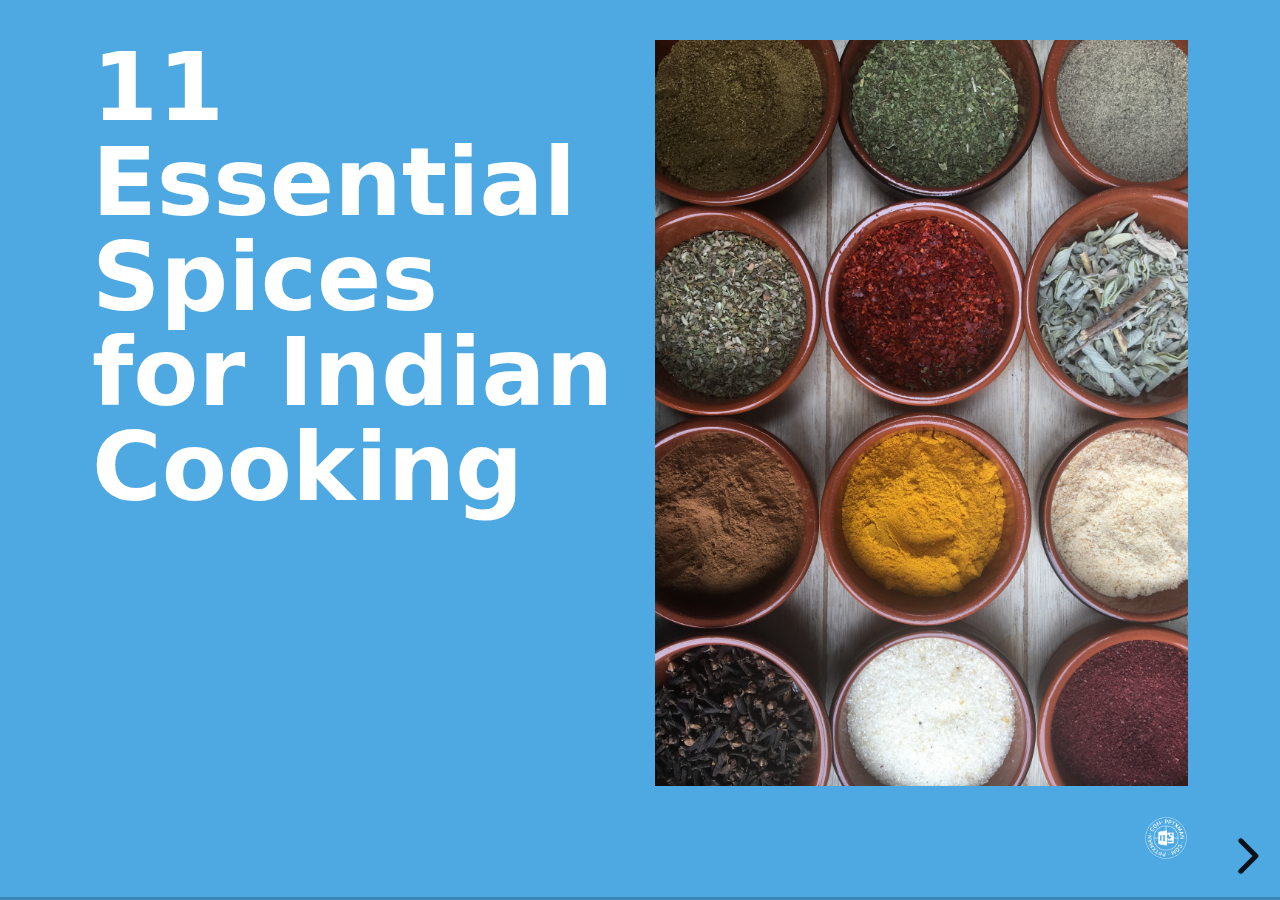
<file: iAPresenter/presentation.htm>
<!DOCTYPE html>
<html>
  <head>
    <base href="@@base@@" />
    <meta charset="utf-8" />
    <link rel="stylesheet" href="engine/main.css" />
    <link rel="stylesheet" href="theme/tokyo.css" />
    <link rel="stylesheet" href="engine/katex/katex.min.css" />
    <link
      href="https://fonts.googleapis.com/icon?family=Material+Icons"
      rel="stylesheet"
    />
    <style>
    :root{
--logo: /assets/pptxman.com.png;
--darkaccent1color: ;
--lightaccent1color: ;
--accent2: #43aa8b;
--accent3: #f9c74f;
--accent4: #90be6d;
--accent5: #f8961e;
--accent6: #577590;
--lighttitletextcolor: #ffffff;
--darktitletextcolor: #000000;
--lightbodytextcolor: #ffffff;
--darkbodytextcolor: #000000;
--lightbackgroundcolor: transparent;
--darkbackgroundcolor: transparent;
--bodyfont: system-ui;
--titlefont: system-ui;
} 

    </style>
    <link
      rel="stylesheet"
      type="text/css"
      href="engine/print.css"
      media="print"
    />
  </head>

  <body class="responsive">
    <div class="reveal">
      <div class="slides"><section class="variable-size-headings has-footer dark v-split-container present has-light-background fitted" data-background-color="#4ea9e2" data-updated="true" style="display: grid;">

      <div class="header"><div class="leading"></div><div class="middle"></div><div class="trailing"></div></div>
      <div class="layout-v-split media-grid" style="width: 100%; font-size: 1rem;">
        <div style=""><h1 id="11essentialspicesfor&nbsp;indiancooking">11 Essential Spices for&nbsp;Indian Cooking</h1></div>
        <img src="images/merve-sehirli-nasir-dSbUXPQ8Sm8-unsplash.jpg" class=" position-center-center" style="">
      </div>
      <div class="footnotes"></div>
      <div class="footer"><div class="leading"></div><div class="middle"></div><div class="trailing"><img class="logo" src="images/pptxman.com.png"></div></div>
</section><section class="variable-size-headings has-footer dark default-container present has-dark-background fitted" data-background-color="#3271b6" data-updated="true" style="display: grid;">

      <div class="header"><div class="leading"></div><div class="middle"></div><div class="trailing"></div></div>
      <div class="layout-default media-grid" style="width: 100%; font-size: 1rem;">
        <div style=""><div class="single-image-wrapper"><img src="images/karyna-panchenko-bF404j83DH0-unsplash.jpg" class=" position-center-center"></div><p></p>

<h4 id="1.cardamon">1. Cardamon</h4></div>
      </div>
      <div class="footnotes"></div>
      <div class="footer"><div class="leading"></div><div class="middle"></div><div class="trailing"><img class="logo" src="images/pptxman.com.png"></div></div>
      
</section><section class="variable-size-headings has-footer dark default-container present has-light-background fitted" data-background-color="#9977b3" data-updated="true" style="display: grid;">

      <div class="header"><div class="leading"></div><div class="middle"></div><div class="trailing"></div></div>
      <div class="layout-default media-grid" style="width: 100%; font-size: 1rem;">
        <div style=""><div class="single-image-wrapper"><img src="images/k15-photos-hXdZR0_GhQ4-unsplash.jpg" class=" position-center-center"></div><p></p>

<h4 id="2.clove">2. Clove</h4></div>
      </div>
      <div class="footnotes"></div>
      <div class="footer"><div class="leading"></div><div class="middle"></div><div class="trailing"><img class="logo" src="images/pptxman.com.png"></div></div>
      
</section><section class="variable-size-headings has-footer dark default-container present has-dark-background fitted" data-background-color="#d22e6b" data-updated="true" style="display: grid;">

      <div class="header"><div class="leading"></div><div class="middle"></div><div class="trailing"></div></div>
      <div class="layout-default media-grid" style="width: 100%; font-size: 1rem;">
        <div style=""><div class="single-image-wrapper"><img src="images/dried-cassia-2477483_1920.jpg" class=" position-center-center"></div><p></p>

<h4 id="3.cassiabark">3. Cassia bark</h4></div>
      </div>
      <div class="footnotes"></div>
      <div class="footer"><div class="leading"></div><div class="middle"></div><div class="trailing"><img class="logo" src="images/pptxman.com.png"></div></div>
      
</section><section class="variable-size-headings has-footer dark default-container present has-dark-background fitted" data-background-color="#cb3026" data-updated="true" style="display: grid;">

      <div class="header"><div class="leading"></div><div class="middle"></div><div class="trailing"></div></div>
      <div class="layout-default media-grid" style="width: 100%; font-size: 1rem;">
        <div style=""><div class="single-image-wrapper"><img src="images/christina-rumpf-4rsFGCgo45g-unsplash.jpg" class=" position-center-center"></div><p></p>

<h4 id="4.blackpepper">4. Black pepper</h4></div>
      </div>
      <div class="footnotes"></div>
      <div class="footer"><div class="leading"></div><div class="middle"></div><div class="trailing"><img class="logo" src="images/pptxman.com.png"></div></div>
      
</section><section class="variable-size-headings has-footer dark cover-container present has-dark-background fitted" data-background-color="#b25b30" data-updated="true" style="display: grid;">

      <div class="header"><div class="leading"></div><div class="middle"></div><div class="trailing"></div></div>
      <div class="layout-cover" style="width: 100%; font-size: 1rem;">
        <div style=""><h1 id="etc.">etc.</h1></div>
      </div>
      <div class="footnotes"></div>
      <div class="footer"><div class="leading"></div><div class="middle"></div><div class="trailing"><img class="logo" src="images/pptxman.com.png"></div></div>
      
</section><section class="variable-size-headings has-footer dark cover-container present has-light-background fitted" data-background-color="#e07b63" data-updated="true" style="display: grid;">

      <div class="header"><div class="leading"></div><div class="middle"></div><div class="trailing"></div></div>
      <div class="layout-cover" style="width: 100%; font-size: 1rem;">
        <div style=""><h1 id="source:">Source:</h1>

<p><a href="https://www.thekitchn.com/11-essential-spices-for-indian-cooking-223152">11 Essential Spices for Indian Cooking</a></p>

<p>By Michelle Peters-Jones</p></div>
      </div>
      <div class="footnotes"></div>
      <div class="footer"><div class="leading"></div><div class="middle"></div><div class="trailing"><img class="logo" src="images/pptxman.com.png"></div></div>
      
</section></div>
    </div>
    <script src="engine/index.js"></script>
    <script src="engine/d3v4.min.js" charset="utf-8"></script>
    <script src="engine/charts.min.js" charset="utf-8"></script>
    <script src="engine/billboard.min.js"></script>
    <script>
      Reveal.configure({
        progress: true,
        keyboard: true,
        dependencies: [
          {
            src: "engine/highlight.js",
            sync: true,
            callback: function () {
              hljs.initHighlightingOnLoad();
            },
          },
        ],
      });
    </script>
  </body>
</html>
</file>
<file: iAPresenter/engine/main.css>
/**
 * reveal.js
 * http://revealjs.com
 * MIT licensed
 *
 * Copyright (C) Hakim El Hattab, https://hakim.se
 */
/**
 * Layout helpers.
 */
.reveal .stretch,
.reveal .r-stretch {
  max-width: none;
  max-height: none;
}
.reveal pre.stretch code,
.reveal pre.r-stretch code {
  height: 100%;
  max-height: 100%;
  box-sizing: border-box;
}
.reveal .r-fit-text {
  display: inline-block;
  white-space: nowrap;
}
.reveal .r-stack {
  display: grid;
}
.reveal .r-stack > * {
  grid-area: 1/1;
  margin: auto;
}
.reveal .r-vstack,
.reveal .r-hstack {
  display: flex;
}
.reveal .r-vstack img, .reveal .r-vstack video,
.reveal .r-hstack img,
.reveal .r-hstack video {
  min-width: 0;
  min-height: 0;
  -o-object-fit: contain;
     object-fit: contain;
}
.reveal .r-vstack {
  flex-direction: column;
  align-items: center;
  justify-content: center;
}
.reveal .r-hstack {
  flex-direction: row;
  align-items: center;
  justify-content: center;
}
.reveal .items-stretch {
  align-items: stretch;
}
.reveal .items-start {
  align-items: flex-start;
}
.reveal .items-center {
  align-items: center;
}
.reveal .items-end {
  align-items: flex-end;
}
.reveal .justify-between {
  justify-content: space-between;
}
.reveal .justify-around {
  justify-content: space-around;
}
.reveal .justify-start {
  justify-content: flex-start;
}
.reveal .justify-center {
  justify-content: center;
}
.reveal .justify-end {
  justify-content: flex-end;
}
/*********************************************
 * GLOBAL STYLES
 *********************************************/
html.reveal-full-page {
  width: 100%;
  height: 100%;
  height: 100vh;
  height: calc( var(--vh, 1vh) * 100 );
  overflow: hidden;
}
.reveal-viewport {
  height: 100%;
  overflow: hidden;
  position: relative;
  line-height: 1;
  margin: 0;
  background-color: #fff;

}
/*********************************************
 * VIEW FRAGMENTS
 *********************************************/
.reveal .slides section .fragment {
  opacity: 0;
  visibility: hidden;
  transition: all 0.2s ease;
  will-change: opacity;
}
.reveal .slides section .fragment.visible {
  opacity: 1;
  visibility: inherit;
}
.reveal .slides section .fragment.disabled {
  transition: none;
}
.reveal .slides section .fragment.grow {
  opacity: 1;
  visibility: inherit;
}
.reveal .slides section .fragment.grow.visible {
  transform: scale(1.3);
}
.reveal .slides section .fragment.shrink {
  opacity: 1;
  visibility: inherit;
}
.reveal .slides section .fragment.shrink.visible {
  transform: scale(0.7);
}
.reveal .slides section .fragment.zoom-in {
  transform: scale(0.1);
}
.reveal .slides section .fragment.zoom-in.visible {
  transform: none;
}
.reveal .slides section .fragment.fade-out {
  opacity: 1;
  visibility: inherit;
}
.reveal .slides section .fragment.fade-out.visible {
  opacity: 0;
  visibility: hidden;
}
.reveal .slides section .fragment.semi-fade-out {
  opacity: 1;
  visibility: inherit;
}
.reveal .slides section .fragment.semi-fade-out.visible {
  opacity: 0.5;
  visibility: inherit;
}
.reveal .slides section .fragment.strike {
  opacity: 1;
  visibility: inherit;
}
.reveal .slides section .fragment.strike.visible {
  text-decoration: line-through;
}
.reveal .slides section .fragment.fade-up {
  transform: translate(0, 40px);
}
.reveal .slides section .fragment.fade-up.visible {
  transform: translate(0, 0);
}
.reveal .slides section .fragment.fade-down {
  transform: translate(0, -40px);
}
.reveal .slides section .fragment.fade-down.visible {
  transform: translate(0, 0);
}
.reveal .slides section .fragment.fade-right {
  transform: translate(-40px, 0);
}
.reveal .slides section .fragment.fade-right.visible {
  transform: translate(0, 0);
}
.reveal .slides section .fragment.fade-left {
  transform: translate(40px, 0);
}
.reveal .slides section .fragment.fade-left.visible {
  transform: translate(0, 0);
}
.reveal .slides section .fragment.fade-in-then-out,
.reveal .slides section .fragment.current-visible {
  opacity: 0;
  visibility: hidden;
}
.reveal .slides section .fragment.fade-in-then-out.current-fragment,
.reveal .slides section .fragment.current-visible.current-fragment {
  opacity: 1;
  visibility: inherit;
}
.reveal .slides section .fragment.fade-in-then-semi-out {
  opacity: 0;
  visibility: hidden;
}
.reveal .slides section .fragment.fade-in-then-semi-out.visible {
  opacity: 0.5;
  visibility: inherit;
}
.reveal .slides section .fragment.fade-in-then-semi-out.current-fragment {
  opacity: 1;
  visibility: inherit;
}
.reveal .slides section .fragment.highlight-red,
.reveal .slides section .fragment.highlight-current-red,
.reveal .slides section .fragment.highlight-green,
.reveal .slides section .fragment.highlight-current-green,
.reveal .slides section .fragment.highlight-blue,
.reveal .slides section .fragment.highlight-current-blue {
  opacity: 1;
  visibility: inherit;
}
.reveal .slides section .fragment.highlight-red.visible {
  color: #ff2c2d;
}
.reveal .slides section .fragment.highlight-green.visible {
  color: #17ff2e;
}
.reveal .slides section .fragment.highlight-blue.visible {
  color: #1b91ff;
}
.reveal .slides section .fragment.highlight-current-red.current-fragment {
  color: #ff2c2d;
}
.reveal .slides section .fragment.highlight-current-green.current-fragment {
  color: #17ff2e;
}
.reveal .slides section .fragment.highlight-current-blue.current-fragment {
  color: #1b91ff;
}
/*********************************************
 * DEFAULT ELEMENT STYLES
 *********************************************/
/* Fixes issue in Chrome where italic fonts did not appear when printing to PDF */
.reveal:after {
  content: "";
  font-style: italic;
}
.reveal iframe {
  z-index: 1;
}
/** Prevents layering issues in certain browser/transition combinations */
.reveal a {
  position: relative;
}
/*********************************************
 * CONTROLS
 *********************************************/
@-webkit-keyframes bounce-right {
  0%, 10%, 25%, 40%, 50% {
    transform: translateX(0);
  }
  20% {
    transform: translateX(10px);
  }
  30% {
    transform: translateX(-5px);
  }
}
@keyframes bounce-right {
  0%, 10%, 25%, 40%, 50% {
    transform: translateX(0);
  }
  20% {
    transform: translateX(10px);
  }
  30% {
    transform: translateX(-5px);
  }
}
@-webkit-keyframes bounce-left {
  0%, 10%, 25%, 40%, 50% {
    transform: translateX(0);
  }
  20% {
    transform: translateX(-10px);
  }
  30% {
    transform: translateX(5px);
  }
}
@keyframes bounce-left {
  0%, 10%, 25%, 40%, 50% {
    transform: translateX(0);
  }
  20% {
    transform: translateX(-10px);
  }
  30% {
    transform: translateX(5px);
  }
}
@-webkit-keyframes bounce-down {
  0%, 10%, 25%, 40%, 50% {
    transform: translateY(0);
  }
  20% {
    transform: translateY(10px);
  }
  30% {
    transform: translateY(-5px);
  }
}
@keyframes bounce-down {
  0%, 10%, 25%, 40%, 50% {
    transform: translateY(0);
  }
  20% {
    transform: translateY(10px);
  }
  30% {
    transform: translateY(-5px);
  }
}
.reveal .controls {
  display: none;
  position: absolute;
  top: auto;
  bottom: 12px;
  right: 12px;
  left: auto;
  z-index: 11;
  color: #000;
  pointer-events: none;
  font-size: 10px;
}
.reveal .controls button {
  position: absolute;
  padding: 0;
  background-color: transparent;
  border: 0;
  outline: 0;
  cursor: pointer;
  color: currentColor;
  transform: scale(0.9999);
  transition: color 0.2s ease, opacity 0.2s ease, transform 0.2s ease;
  z-index: 2;
  pointer-events: auto;
  font-size: inherit;
  visibility: hidden;
  opacity: 0;
  -webkit-appearance: none;
  -webkit-tap-highlight-color: rgba(0, 0, 0, 0);
}
.reveal .controls .controls-arrow:before,
.reveal .controls .controls-arrow:after {
  content: "";
  position: absolute;
  top: 0;
  left: 0;
  width: 2.6em;
  height: 0.5em;
  border-radius: 0.25em;
  background-color: currentColor;
  transition: all 0.15s ease, background-color 0.8s ease;
  transform-origin: 0.2em 50%;
  will-change: transform;
}
.reveal .controls .controls-arrow {
  position: relative;
  width: 3.6em;
  height: 3.6em;
}
.reveal .controls .controls-arrow:before {
  transform: translateX(0.5em) translateY(1.55em) rotate(45deg);
}
.reveal .controls .controls-arrow:after {
  transform: translateX(0.5em) translateY(1.55em) rotate(-45deg);
}
.reveal .controls .controls-arrow:hover:before {
  transform: translateX(0.5em) translateY(1.55em) rotate(40deg);
}
.reveal .controls .controls-arrow:hover:after {
  transform: translateX(0.5em) translateY(1.55em) rotate(-40deg);
}
.reveal .controls .controls-arrow:active:before {
  transform: translateX(0.5em) translateY(1.55em) rotate(36deg);
}
.reveal .controls .controls-arrow:active:after {
  transform: translateX(0.5em) translateY(1.55em) rotate(-36deg);
}
.reveal .controls .navigate-left {
  right: 6.4em;
  bottom: 3.2em;
  transform: translateX(-10px);
}
.reveal .controls .navigate-left.highlight {
  -webkit-animation: bounce-left 2s 50 both ease-out;
          animation: bounce-left 2s 50 both ease-out;
}
.reveal .controls .navigate-right {
  right: 0;
  bottom: 3.2em;
  transform: translateX(10px);
}
.reveal .controls .navigate-right .controls-arrow {
  transform: rotate(180deg);
}
.reveal .controls .navigate-right.highlight {
  -webkit-animation: bounce-right 2s 50 both ease-out;
          animation: bounce-right 2s 50 both ease-out;
}
.reveal .controls .navigate-up {
  right: 3.2em;
  bottom: 6.4em;
  transform: translateY(-10px);
}
.reveal .controls .navigate-up .controls-arrow {
  transform: rotate(90deg);
}
.reveal .controls .navigate-down {
  right: 3.2em;
  bottom: -1.4em;
  padding-bottom: 1.4em;
  transform: translateY(10px);
}
.reveal .controls .navigate-down .controls-arrow {
  transform: rotate(-90deg);
}
.reveal .controls .navigate-down.highlight {
  -webkit-animation: bounce-down 2s 50 both ease-out;
          animation: bounce-down 2s 50 both ease-out;
}
.reveal .controls[data-controls-back-arrows=faded] .navigate-up.enabled {
  opacity: 0.3;
}
.reveal .controls[data-controls-back-arrows=faded] .navigate-up.enabled:hover {
  opacity: 1;
}
.reveal .controls[data-controls-back-arrows=hidden] .navigate-up.enabled {
  opacity: 0;
  visibility: hidden;
}
.reveal .controls .enabled {
  visibility: visible;
  opacity: 0.9;
  cursor: pointer;
  transform: none;
}
.reveal .controls .enabled.fragmented {
  opacity: 0.5;
}
.reveal .controls .enabled:hover,
.reveal .controls .enabled.fragmented:hover {
  opacity: 1;
}
.reveal:not(.rtl) .controls[data-controls-back-arrows=faded] .navigate-left.enabled {
  opacity: 0.3;
}
.reveal:not(.rtl) .controls[data-controls-back-arrows=faded] .navigate-left.enabled:hover {
  opacity: 1;
}
.reveal:not(.rtl) .controls[data-controls-back-arrows=hidden] .navigate-left.enabled {
  opacity: 0;
  visibility: hidden;
}
.reveal.rtl .controls[data-controls-back-arrows=faded] .navigate-right.enabled {
  opacity: 0.3;
}
.reveal.rtl .controls[data-controls-back-arrows=faded] .navigate-right.enabled:hover {
  opacity: 1;
}
.reveal.rtl .controls[data-controls-back-arrows=hidden] .navigate-right.enabled {
  opacity: 0;
  visibility: hidden;
}
.reveal[data-navigation-mode=linear].has-horizontal-slides .navigate-up,
.reveal[data-navigation-mode=linear].has-horizontal-slides .navigate-down {
  display: none;
}
.reveal[data-navigation-mode=linear].has-horizontal-slides .navigate-left,
.reveal:not(.has-vertical-slides) .controls .navigate-left {
  bottom: 1.4em;
  right: 5.5em;
}
.reveal[data-navigation-mode=linear].has-horizontal-slides .navigate-right,
.reveal:not(.has-vertical-slides) .controls .navigate-right {
  bottom: 1.4em;
  right: 0.5em;
}
.reveal:not(.has-horizontal-slides) .controls .navigate-up {
  right: 1.4em;
  bottom: 5em;
}
.reveal:not(.has-horizontal-slides) .controls .navigate-down {
  right: 1.4em;
  bottom: 0.5em;
}
.reveal.has-dark-background .controls {
  color: #fff;
}
.reveal.has-light-background .controls {
  color: #000;
}
.reveal.no-hover .controls .controls-arrow:hover:before,
.reveal.no-hover .controls .controls-arrow:active:before {
  transform: translateX(0.5em) translateY(1.55em) rotate(45deg);
}
.reveal.no-hover .controls .controls-arrow:hover:after,
.reveal.no-hover .controls .controls-arrow:active:after {
  transform: translateX(0.5em) translateY(1.55em) rotate(-45deg);
}
@media screen and (min-width: 500px) {
  .reveal .controls[data-controls-layout=edges] {
    top: 0;
    right: 0;
    bottom: 0;
    left: 0;
  }
  .reveal .controls[data-controls-layout=edges] .navigate-left,
.reveal .controls[data-controls-layout=edges] .navigate-right,
.reveal .controls[data-controls-layout=edges] .navigate-up,
.reveal .controls[data-controls-layout=edges] .navigate-down {
    bottom: auto;
    right: auto;
  }
  .reveal .controls[data-controls-layout=edges] .navigate-left {
    top: 50%;
    left: 0.8em;
    margin-top: -1.8em;
  }
  .reveal .controls[data-controls-layout=edges] .navigate-right {
    top: 50%;
    right: 0.8em;
    margin-top: -1.8em;
  }
  .reveal .controls[data-controls-layout=edges] .navigate-up {
    top: 0.8em;
    left: 50%;
    margin-left: -1.8em;
  }
  .reveal .controls[data-controls-layout=edges] .navigate-down {
    bottom: -0.3em;
    left: 50%;
    margin-left: -1.8em;
  }
}
/*********************************************
 * PROGRESS BAR
 *********************************************/
.reveal .progress {
  position: absolute;
  display: none;
  height: 3px;
  width: 100%;
  bottom: 0;
  left: 0;
  z-index: 10;
  background-color: rgba(0, 0, 0, 0.2);
  color: #fff;
}
.reveal .progress:after {
  content: "";
  display: block;
  position: absolute;
  height: 10px;
  width: 100%;
  top: -10px;
}
.reveal .progress span {
  display: block;
  height: 100%;
  width: 100%;
  background-color: currentColor;
  transition: transform 800ms cubic-bezier(0.26, 0.86, 0.44, 0.985);
  transform-origin: 0 0;
  transform: scaleX(0);
}
/*********************************************
 * SLIDE NUMBER
 *********************************************/
.reveal .slide-number {
  position: absolute;
  display: block;
  right: 8px;
  bottom: 8px;
  z-index: 31;
  font-family: Helvetica, sans-serif;
  font-size: 12px;
  line-height: 1;
  color: #fff;
  background-color: rgba(0, 0, 0, 0.4);
  padding: 5px;
}
.reveal .slide-number a {
  color: currentColor;
}
.reveal .slide-number-delimiter {
  margin: 0 3px;
}
/*********************************************
 * SLIDES
 *********************************************/
.reveal {
  position: relative;
  width: 100%;
  height: 100%;
  overflow: hidden;
  touch-action: pinch-zoom;
}
.reveal.embedded {
  touch-action: pan-y;
}
.reveal .slides {
  position: absolute;
  width: 100%;
  height: 100%;
  top: 0;
  right: 0;
  bottom: 0;
  left: 0;
  margin: auto;
  pointer-events: none;
  overflow: visible;
  z-index: 1;
  text-align: center;
  perspective: 600px;
  perspective-origin: 50% 40%;
}
.reveal .slides > section {
  perspective: 600px;
}
.reveal .slides > section,
.reveal .slides > section > section {
  display: none;
  position: absolute;
  width: 100%;
  pointer-events: auto;
  z-index: 10;
  transform-style: flat;
  transition: transform-origin 800ms cubic-bezier(0.26, 0.86, 0.44, 0.985), transform 800ms cubic-bezier(0.26, 0.86, 0.44, 0.985), visibility 800ms cubic-bezier(0.26, 0.86, 0.44, 0.985), opacity 800ms cubic-bezier(0.26, 0.86, 0.44, 0.985);
}
/* Global transition speed settings */
.reveal[data-transition-speed=fast] .slides section {
  transition-duration: 400ms;
}
.reveal[data-transition-speed=slow] .slides section {
  transition-duration: 1200ms;
}
/* Slide-specific transition speed overrides */
.reveal .slides section[data-transition-speed=fast] {
  transition-duration: 400ms;
}
.reveal .slides section[data-transition-speed=slow] {
  transition-duration: 1200ms;
}
.reveal .slides > section.stack {
  padding-top: 0;
  padding-bottom: 0;
  pointer-events: none;
  height: 100%;
}
.reveal .slides > section.present,
.reveal .slides > section > section.present {
  display: block;
  z-index: 11;
  opacity: 1;
}
.reveal .slides > section:empty,
.reveal .slides > section > section:empty,
.reveal .slides > section[data-background-interactive],
.reveal .slides > section > section[data-background-interactive] {
  pointer-events: none;
}
.reveal.center,
.reveal.center .slides,
.reveal.center .slides section {
  min-height: 0 !important;
}
/* Don't allow interaction with invisible slides */
.reveal .slides > section:not(.present),
.reveal .slides > section > section:not(.present) {
  pointer-events: none;
}
.reveal.overview .slides > section,
.reveal.overview .slides > section > section {
  pointer-events: auto;
}
.reveal .slides > section.past,
.reveal .slides > section.future,
.reveal .slides > section > section.past,
.reveal .slides > section > section.future {
  opacity: 0;
}
/*********************************************
 * Mixins for readability of transitions
 *********************************************/
/*********************************************
 * SLIDE TRANSITION
 * Aliased 'linear' for backwards compatibility
 *********************************************/
.reveal.slide section {
  -webkit-backface-visibility: hidden;
          backface-visibility: hidden;
}
.reveal .slides > section[data-transition=slide].past,
.reveal .slides > section[data-transition~=slide-out].past,
.reveal.slide .slides > section:not([data-transition]).past {
  transform: translate(-150%, 0);
}
.reveal .slides > section[data-transition=slide].future,
.reveal .slides > section[data-transition~=slide-in].future,
.reveal.slide .slides > section:not([data-transition]).future {
  transform: translate(150%, 0);
}
.reveal .slides > section > section[data-transition=slide].past,
.reveal .slides > section > section[data-transition~=slide-out].past,
.reveal.slide .slides > section > section:not([data-transition]).past {
  transform: translate(0, -150%);
}
.reveal .slides > section > section[data-transition=slide].future,
.reveal .slides > section > section[data-transition~=slide-in].future,
.reveal.slide .slides > section > section:not([data-transition]).future {
  transform: translate(0, 150%);
}
.reveal.linear section {
  -webkit-backface-visibility: hidden;
          backface-visibility: hidden;
}
.reveal .slides > section[data-transition=linear].past,
.reveal .slides > section[data-transition~=linear-out].past,
.reveal.linear .slides > section:not([data-transition]).past {
  transform: translate(-150%, 0);
}
.reveal .slides > section[data-transition=linear].future,
.reveal .slides > section[data-transition~=linear-in].future,
.reveal.linear .slides > section:not([data-transition]).future {
  transform: translate(150%, 0);
}
.reveal .slides > section > section[data-transition=linear].past,
.reveal .slides > section > section[data-transition~=linear-out].past,
.reveal.linear .slides > section > section:not([data-transition]).past {
  transform: translate(0, -150%);
}
.reveal .slides > section > section[data-transition=linear].future,
.reveal .slides > section > section[data-transition~=linear-in].future,
.reveal.linear .slides > section > section:not([data-transition]).future {
  transform: translate(0, 150%);
}
/*********************************************
 * CONVEX TRANSITION
 * Aliased 'default' for backwards compatibility
 *********************************************/
.reveal .slides section[data-transition=default].stack,
.reveal.default .slides section.stack {
  transform-style: preserve-3d;
}
.reveal .slides > section[data-transition=default].past,
.reveal .slides > section[data-transition~=default-out].past,
.reveal.default .slides > section:not([data-transition]).past {
  transform: translate3d(-100%, 0, 0) rotateY(-90deg) translate3d(-100%, 0, 0);
}
.reveal .slides > section[data-transition=default].future,
.reveal .slides > section[data-transition~=default-in].future,
.reveal.default .slides > section:not([data-transition]).future {
  transform: translate3d(100%, 0, 0) rotateY(90deg) translate3d(100%, 0, 0);
}
.reveal .slides > section > section[data-transition=default].past,
.reveal .slides > section > section[data-transition~=default-out].past,
.reveal.default .slides > section > section:not([data-transition]).past {
  transform: translate3d(0, -300px, 0) rotateX(70deg) translate3d(0, -300px, 0);
}
.reveal .slides > section > section[data-transition=default].future,
.reveal .slides > section > section[data-transition~=default-in].future,
.reveal.default .slides > section > section:not([data-transition]).future {
  transform: translate3d(0, 300px, 0) rotateX(-70deg) translate3d(0, 300px, 0);
}
.reveal .slides section[data-transition=convex].stack,
.reveal.convex .slides section.stack {
  transform-style: preserve-3d;
}
.reveal .slides > section[data-transition=convex].past,
.reveal .slides > section[data-transition~=convex-out].past,
.reveal.convex .slides > section:not([data-transition]).past {
  transform: translate3d(-100%, 0, 0) rotateY(-90deg) translate3d(-100%, 0, 0);
}
.reveal .slides > section[data-transition=convex].future,
.reveal .slides > section[data-transition~=convex-in].future,
.reveal.convex .slides > section:not([data-transition]).future {
  transform: translate3d(100%, 0, 0) rotateY(90deg) translate3d(100%, 0, 0);
}
.reveal .slides > section > section[data-transition=convex].past,
.reveal .slides > section > section[data-transition~=convex-out].past,
.reveal.convex .slides > section > section:not([data-transition]).past {
  transform: translate3d(0, -300px, 0) rotateX(70deg) translate3d(0, -300px, 0);
}
.reveal .slides > section > section[data-transition=convex].future,
.reveal .slides > section > section[data-transition~=convex-in].future,
.reveal.convex .slides > section > section:not([data-transition]).future {
  transform: translate3d(0, 300px, 0) rotateX(-70deg) translate3d(0, 300px, 0);
}
/*********************************************
 * CONCAVE TRANSITION
 *********************************************/
.reveal .slides section[data-transition=concave].stack,
.reveal.concave .slides section.stack {
  transform-style: preserve-3d;
}
.reveal .slides > section[data-transition=concave].past,
.reveal .slides > section[data-transition~=concave-out].past,
.reveal.concave .slides > section:not([data-transition]).past {
  transform: translate3d(-100%, 0, 0) rotateY(90deg) translate3d(-100%, 0, 0);
}
.reveal .slides > section[data-transition=concave].future,
.reveal .slides > section[data-transition~=concave-in].future,
.reveal.concave .slides > section:not([data-transition]).future {
  transform: translate3d(100%, 0, 0) rotateY(-90deg) translate3d(100%, 0, 0);
}
.reveal .slides > section > section[data-transition=concave].past,
.reveal .slides > section > section[data-transition~=concave-out].past,
.reveal.concave .slides > section > section:not([data-transition]).past {
  transform: translate3d(0, -80%, 0) rotateX(-70deg) translate3d(0, -80%, 0);
}
.reveal .slides > section > section[data-transition=concave].future,
.reveal .slides > section > section[data-transition~=concave-in].future,
.reveal.concave .slides > section > section:not([data-transition]).future {
  transform: translate3d(0, 80%, 0) rotateX(70deg) translate3d(0, 80%, 0);
}
/*********************************************
 * ZOOM TRANSITION
 *********************************************/
.reveal .slides section[data-transition=zoom],
.reveal.zoom .slides section:not([data-transition]) {
  transition-timing-function: ease;
}
.reveal .slides > section[data-transition=zoom].past,
.reveal .slides > section[data-transition~=zoom-out].past,
.reveal.zoom .slides > section:not([data-transition]).past {
  visibility: hidden;
  transform: scale(16);
}
.reveal .slides > section[data-transition=zoom].future,
.reveal .slides > section[data-transition~=zoom-in].future,
.reveal.zoom .slides > section:not([data-transition]).future {
  visibility: hidden;
  transform: scale(0.2);
}
.reveal .slides > section > section[data-transition=zoom].past,
.reveal .slides > section > section[data-transition~=zoom-out].past,
.reveal.zoom .slides > section > section:not([data-transition]).past {
  transform: scale(16);
}
.reveal .slides > section > section[data-transition=zoom].future,
.reveal .slides > section > section[data-transition~=zoom-in].future,
.reveal.zoom .slides > section > section:not([data-transition]).future {
  transform: scale(0.2);
}
/*********************************************
 * CUBE TRANSITION
 *
 * WARNING:
 * this is deprecated and will be removed in a
 * future version.
 *********************************************/
.reveal.cube .slides {
  perspective: 1300px;
}
.reveal.cube .slides section {
  padding: 30px;
  min-height: 700px;
  -webkit-backface-visibility: hidden;
          backface-visibility: hidden;
  box-sizing: border-box;
  transform-style: preserve-3d;
}
.reveal.center.cube .slides section {
  min-height: 0;
}
.reveal.cube .slides section:not(.stack):before {
  content: "";
  position: absolute;
  display: block;
  width: 100%;
  height: 100%;
  left: 0;
  top: 0;
  background: rgba(0, 0, 0, 0.1);
  border-radius: 4px;
  transform: translateZ(-20px);
}
.reveal.cube .slides section:not(.stack):after {
  content: "";
  position: absolute;
  display: block;
  width: 90%;
  height: 30px;
  left: 5%;
  bottom: 0;
  background: none;
  z-index: 1;
  border-radius: 4px;
  box-shadow: 0px 95px 25px rgba(0, 0, 0, 0.2);
  transform: translateZ(-90px) rotateX(65deg);
}
.reveal.cube .slides > section.stack {
  padding: 0;
  background: none;
}
.reveal.cube .slides > section.past {
  transform-origin: 100% 0%;
  transform: translate3d(-100%, 0, 0) rotateY(-90deg);
}
.reveal.cube .slides > section.future {
  transform-origin: 0% 0%;
  transform: translate3d(100%, 0, 0) rotateY(90deg);
}
.reveal.cube .slides > section > section.past {
  transform-origin: 0% 100%;
  transform: translate3d(0, -100%, 0) rotateX(90deg);
}
.reveal.cube .slides > section > section.future {
  transform-origin: 0% 0%;
  transform: translate3d(0, 100%, 0) rotateX(-90deg);
}
/*********************************************
 * PAGE TRANSITION
 *
 * WARNING:
 * this is deprecated and will be removed in a
 * future version.
 *********************************************/
.reveal.page .slides {
  perspective-origin: 0% 50%;
  perspective: 3000px;
}
.reveal.page .slides section {
  padding: 30px;
  min-height: 700px;
  box-sizing: border-box;
  transform-style: preserve-3d;
}
.reveal.page .slides section.past {
  z-index: 12;
}
.reveal.page .slides section:not(.stack):before {
  content: "";
  position: absolute;
  display: block;
  width: 100%;
  height: 100%;
  left: 0;
  top: 0;
  background: rgba(0, 0, 0, 0.1);
  transform: translateZ(-20px);
}
.reveal.page .slides section:not(.stack):after {
  content: "";
  position: absolute;
  display: block;
  width: 90%;
  height: 30px;
  left: 5%;
  bottom: 0;
  background: none;
  z-index: 1;
  border-radius: 4px;
  box-shadow: 0px 95px 25px rgba(0, 0, 0, 0.2);
  -webkit-transform: translateZ(-90px) rotateX(65deg);
}
.reveal.page .slides > section.stack {
  padding: 0;
  background: none;
}
.reveal.page .slides > section.past {
  transform-origin: 0% 0%;
  transform: translate3d(-40%, 0, 0) rotateY(-80deg);
}
.reveal.page .slides > section.future {
  transform-origin: 100% 0%;
  transform: translate3d(0, 0, 0);
}
.reveal.page .slides > section > section.past {
  transform-origin: 0% 0%;
  transform: translate3d(0, -40%, 0) rotateX(80deg);
}
.reveal.page .slides > section > section.future {
  transform-origin: 0% 100%;
  transform: translate3d(0, 0, 0);
}
/*********************************************
 * FADE TRANSITION
 *********************************************/
.reveal .slides section[data-transition=fade],
.reveal.fade .slides section:not([data-transition]),
.reveal.fade .slides > section > section:not([data-transition]) {
  transform: none;
  transition: opacity 0.5s;
}
.reveal.fade.overview .slides section,
.reveal.fade.overview .slides > section > section {
  transition: none;
}
/*********************************************
 * NO TRANSITION
 *********************************************/
.reveal .slides section[data-transition=none],
.reveal.none .slides section:not([data-transition]) {
  transform: none;
  transition: none;
}
/*********************************************
 * PAUSED MODE
 *********************************************/
.reveal .pause-overlay {
  position: absolute;
  top: 0;
  left: 0;
  width: 100%;
  height: 100%;
  background: black;
  visibility: hidden;
  opacity: 0;
  z-index: 100;
  transition: all 1s ease;
}
.reveal .pause-overlay .resume-button {
  position: absolute;
  bottom: 20px;
  right: 20px;
  color: #ccc;
  border-radius: 2px;
  padding: 6px 14px;
  border: 2px solid #ccc;
  font-size: 16px;
  background: transparent;
  cursor: pointer;
}
.reveal .pause-overlay .resume-button:hover {
  color: #fff;
  border-color: #fff;
}
.reveal.paused .pause-overlay {
  visibility: visible;
  opacity: 1;
}
/*********************************************
 * FALLBACK
 *********************************************/
.reveal .no-transition,
.reveal .no-transition *,
.reveal .slides.disable-slide-transitions section {
  transition: none !important;
}
.reveal .slides.disable-slide-transitions section {
  transform: none !important;
}
/*********************************************
 * PER-SLIDE BACKGROUNDS
 *********************************************/
.reveal .backgrounds {
  position: absolute;
  width: 100%;
  height: 100%;
  top: 0;
  left: 0;
  perspective: 600px;
}
.reveal .slide-background {
  display: none;
  position: absolute;
  width: 100%;
  height: 100%;
  opacity: 0;
  visibility: hidden;
  overflow: hidden;
  transition: all 800ms cubic-bezier(0.26, 0.86, 0.44, 0.985);
}
.reveal .slide-background-content {
  position: absolute;
  width: 100%;
  height: 100%;
  background-position: 50% 50%;
  background-repeat: no-repeat;
  background-size: cover;
}
.reveal .slide-background.stack {
  display: block;
}
.reveal .slide-background.present {
  opacity: 1;
  visibility: visible;
  z-index: 2;
}
.print-pdf .reveal .slide-background {
  opacity: 1 !important;
  visibility: visible !important;
}
/* Video backgrounds */
.reveal .slide-background video {
  position: absolute;
  width: 100%;
  height: 100%;
  max-width: none;
  max-height: none;
  top: 0;
  left: 0;
  -o-object-fit: cover;
     object-fit: cover;
}
.reveal .slide-background[data-background-size=contain] video {
  -o-object-fit: contain;
     object-fit: contain;
}
/* Immediate transition style */
.reveal[data-background-transition=none] > .backgrounds .slide-background,
.reveal > .backgrounds .slide-background[data-background-transition=none] {
  transition: none;
}
/* Slide */
.reveal[data-background-transition=slide] > .backgrounds .slide-background,
.reveal > .backgrounds .slide-background[data-background-transition=slide] {
  opacity: 1;
  -webkit-backface-visibility: hidden;
          backface-visibility: hidden;
}
.reveal[data-background-transition=slide] > .backgrounds .slide-background.past,
.reveal > .backgrounds .slide-background.past[data-background-transition=slide] {
  transform: translate(-100%, 0);
}
.reveal[data-background-transition=slide] > .backgrounds .slide-background.future,
.reveal > .backgrounds .slide-background.future[data-background-transition=slide] {
  transform: translate(100%, 0);
}
.reveal[data-background-transition=slide] > .backgrounds .slide-background > .slide-background.past,
.reveal > .backgrounds .slide-background > .slide-background.past[data-background-transition=slide] {
  transform: translate(0, -100%);
}
.reveal[data-background-transition=slide] > .backgrounds .slide-background > .slide-background.future,
.reveal > .backgrounds .slide-background > .slide-background.future[data-background-transition=slide] {
  transform: translate(0, 100%);
}
/* Convex */
.reveal[data-background-transition=convex] > .backgrounds .slide-background.past,
.reveal > .backgrounds .slide-background.past[data-background-transition=convex] {
  opacity: 0;
  transform: translate3d(-100%, 0, 0) rotateY(-90deg) translate3d(-100%, 0, 0);
}
.reveal[data-background-transition=convex] > .backgrounds .slide-background.future,
.reveal > .backgrounds .slide-background.future[data-background-transition=convex] {
  opacity: 0;
  transform: translate3d(100%, 0, 0) rotateY(90deg) translate3d(100%, 0, 0);
}
.reveal[data-background-transition=convex] > .backgrounds .slide-background > .slide-background.past,
.reveal > .backgrounds .slide-background > .slide-background.past[data-background-transition=convex] {
  opacity: 0;
  transform: translate3d(0, -100%, 0) rotateX(90deg) translate3d(0, -100%, 0);
}
.reveal[data-background-transition=convex] > .backgrounds .slide-background > .slide-background.future,
.reveal > .backgrounds .slide-background > .slide-background.future[data-background-transition=convex] {
  opacity: 0;
  transform: translate3d(0, 100%, 0) rotateX(-90deg) translate3d(0, 100%, 0);
}
/* Concave */
.reveal[data-background-transition=concave] > .backgrounds .slide-background.past,
.reveal > .backgrounds .slide-background.past[data-background-transition=concave] {
  opacity: 0;
  transform: translate3d(-100%, 0, 0) rotateY(90deg) translate3d(-100%, 0, 0);
}
.reveal[data-background-transition=concave] > .backgrounds .slide-background.future,
.reveal > .backgrounds .slide-background.future[data-background-transition=concave] {
  opacity: 0;
  transform: translate3d(100%, 0, 0) rotateY(-90deg) translate3d(100%, 0, 0);
}
.reveal[data-background-transition=concave] > .backgrounds .slide-background > .slide-background.past,
.reveal > .backgrounds .slide-background > .slide-background.past[data-background-transition=concave] {
  opacity: 0;
  transform: translate3d(0, -100%, 0) rotateX(-90deg) translate3d(0, -100%, 0);
}
.reveal[data-background-transition=concave] > .backgrounds .slide-background > .slide-background.future,
.reveal > .backgrounds .slide-background > .slide-background.future[data-background-transition=concave] {
  opacity: 0;
  transform: translate3d(0, 100%, 0) rotateX(90deg) translate3d(0, 100%, 0);
}
/* Zoom */
.reveal[data-background-transition=zoom] > .backgrounds .slide-background,
.reveal > .backgrounds .slide-background[data-background-transition=zoom] {
  transition-timing-function: ease;
}
.reveal[data-background-transition=zoom] > .backgrounds .slide-background.past,
.reveal > .backgrounds .slide-background.past[data-background-transition=zoom] {
  opacity: 0;
  visibility: hidden;
  transform: scale(16);
}
.reveal[data-background-transition=zoom] > .backgrounds .slide-background.future,
.reveal > .backgrounds .slide-background.future[data-background-transition=zoom] {
  opacity: 0;
  visibility: hidden;
  transform: scale(0.2);
}
.reveal[data-background-transition=zoom] > .backgrounds .slide-background > .slide-background.past,
.reveal > .backgrounds .slide-background > .slide-background.past[data-background-transition=zoom] {
  opacity: 0;
  visibility: hidden;
  transform: scale(16);
}
.reveal[data-background-transition=zoom] > .backgrounds .slide-background > .slide-background.future,
.reveal > .backgrounds .slide-background > .slide-background.future[data-background-transition=zoom] {
  opacity: 0;
  visibility: hidden;
  transform: scale(0.2);
}
/* Global transition speed settings */
.reveal[data-transition-speed=fast] > .backgrounds .slide-background {
  transition-duration: 400ms;
}
.reveal[data-transition-speed=slow] > .backgrounds .slide-background {
  transition-duration: 1200ms;
}
/*********************************************
 * AUTO ANIMATE
 *********************************************/
.reveal [data-auto-animate-target^=unmatched] {
  will-change: opacity;
}
.reveal section[data-auto-animate]:not(.stack):not([data-auto-animate=running]) [data-auto-animate-target^=unmatched] {
  opacity: 0;
}
/*********************************************
 * OVERVIEW
 *********************************************/
.reveal.overview {
  perspective-origin: 50% 50%;
  perspective: 700px;
}
.reveal.overview .slides {
  -moz-transform-style: preserve-3d;
}
.reveal.overview .slides section {
  height: 100%;
  top: 0 !important;
  opacity: 1 !important;
  overflow: hidden;
  visibility: visible !important;
  cursor: pointer;
  box-sizing: border-box;
}
.reveal.overview .slides section:hover,
.reveal.overview .slides section.present {
  outline: 10px solid rgba(150, 150, 150, 0.4);
  outline-offset: 10px;
}
.reveal.overview .slides section .fragment {
  opacity: 1;
  transition: none;
}
.reveal.overview .slides section:after,
.reveal.overview .slides section:before {
  display: none !important;
}
.reveal.overview .slides > section.stack {
  padding: 0;
  top: 0 !important;
  background: none;
  outline: none;
  overflow: visible;
}
.reveal.overview .backgrounds {
  perspective: inherit;
  -moz-transform-style: preserve-3d;
}
.reveal.overview .backgrounds .slide-background {
  opacity: 1;
  visibility: visible;
  outline: 10px solid rgba(150, 150, 150, 0.1);
  outline-offset: 10px;
}
.reveal.overview .backgrounds .slide-background.stack {
  overflow: visible;
}
.reveal.overview .slides section,
.reveal.overview-deactivating .slides section {
  transition: none;
}
.reveal.overview .backgrounds .slide-background,
.reveal.overview-deactivating .backgrounds .slide-background {
  transition: none;
}
/*********************************************
 * RTL SUPPORT
 *********************************************/
.reveal.rtl .slides,
.reveal.rtl .slides h1,
.reveal.rtl .slides h2,
.reveal.rtl .slides h3,
.reveal.rtl .slides h4,
.reveal.rtl .slides h5,
.reveal.rtl .slides h6 {
  direction: rtl;
  font-family: sans-serif;
}
.reveal.rtl pre,
.reveal.rtl code {
  direction: ltr;
}
.reveal.rtl ol,
.reveal.rtl ul {
  text-align: right;
}
.reveal.rtl .progress span {
  transform-origin: 100% 0;
}
/*********************************************
 * PARALLAX BACKGROUND
 *********************************************/
.reveal.has-parallax-background .backgrounds {
  transition: all 0.8s ease;
}
/* Global transition speed settings */
.reveal.has-parallax-background[data-transition-speed=fast] .backgrounds {
  transition-duration: 400ms;
}
.reveal.has-parallax-background[data-transition-speed=slow] .backgrounds {
  transition-duration: 1200ms;
}
/*********************************************
 * OVERLAY FOR LINK PREVIEWS AND HELP
 *********************************************/
.reveal > .overlay {
  position: absolute;
  top: 0;
  left: 0;
  width: 100%;
  height: 100%;
  z-index: 1000;
  background: rgba(0, 0, 0, 0.9);
  transition: all 0.3s ease;
}
.reveal > .overlay .spinner {
  position: absolute;
  display: block;
  top: 50%;
  left: 50%;
  width: 32px;
  height: 32px;
  margin: -16px 0 0 -16px;
  z-index: 10;
  background-image: url([data-uri]%2F%2F%2F6%2Bvr8nJybW1tcDAwOjo6Nvb26ioqKOjo7Ozs%2FLy8vz8%2FAAAAAAAAAAAACH%2FC05FVFNDQVBFMi4wAwEAAAAh%2FhpDcmVhdGVkIHdpdGggYWpheGxvYWQuaW5mbwAh%[base64]%2FV%2FnmOM82XiHRLYKhKP1oZmADdEAAAh%2BQQJCgAAACwAAAAAIAAgAAAE6hDISWlZpOrNp1lGNRSdRpDUolIGw5RUYhhHukqFu8DsrEyqnWThGvAmhVlteBvojpTDDBUEIFwMFBRAmBkSgOrBFZogCASwBDEY%2FCZSg7GSE0gSCjQBMVG023xWBhklAnoEdhQEfyNqMIcKjhRsjEdnezB%2BA4k8gTwJhFuiW4dokXiloUepBAp5qaKpp6%2BHo7aWW54wl7obvEe0kRuoplCGepwSx2jJvqHEmGt6whJpGpfJCHmOoNHKaHx61WiSR92E4lbFoq%2BB6QDtuetcaBPnW6%2BO7wDHpIiK9SaVK5GgV543tzjgGcghAgAh%[base64]%2B%2BG%2Bw48edZPK%2BM6hLJpQg484enXIdQFSS1u6UhksENEQAAIfkECQoAAAAsAAAAACAAIAAABOcQyEmpGKLqzWcZRVUQnZYg1aBSh2GUVEIQ2aQOE%2BG%2BcD4ntpWkZQj1JIiZIogDFFyHI0UxQwFugMSOFIPJftfVAEoZLBbcLEFhlQiqGp1Vd140AUklUN3eCA51C1EWMzMCezCBBmkxVIVHBWd3HHl9JQOIJSdSnJ0TDKChCwUJjoWMPaGqDKannasMo6WnM562R5YluZRwur0wpgqZE7NKUm%2BFNRPIhjBJxKZteWuIBMN4zRMIVIhffcgojwCF117i4nlLnY5ztRLsnOk%2BaV%2BoJY7V7m76PdkS4trKcdg0Zc0tTcKkRAAAIfkECQoAAAAsAAAAACAAIAAABO4QyEkpKqjqzScpRaVkXZWQEximw1BSCUEIlDohrft6cpKCk5xid5MNJTaAIkekKGQkWyKHkvhKsR7ARmitkAYDYRIbUQRQjWBwJRzChi9CRlBcY1UN4g0%[base64]%[base64]%2BE71SRQeyqUToLA7VxF0JDyIQh%2FMVVPMt1ECZlfcjZJ9mIKoaTl1MRIl5o4CUKXOwmyrCInCKqcWtvadL2SYhyASyNDJ0uIiRMDjI0Fd30%2FiI2UA5GSS5UDj2l6NoqgOgN4gksEBgYFf0FDqKgHnyZ9OX8HrgYHdHpcHQULXAS2qKpENRg7eAMLC7kTBaixUYFkKAzWAAnLC7FLVxLWDBLKCwaKTULgEwbLA4hJtOkSBNqITT3xEgfLpBtzE%2FjiuL04RGEBgwWhShRgQExHBAAh%2BQQJCgAAACwAAAAAIAAgAAAE7xDISWlSqerNpyJKhWRdlSAVoVLCWk6JKlAqAavhO9UkUHsqlE6CwO1cRdCQ8iEIfzFVTzLdRAmZX3I2SfZiCqGk5dTESJeaOAlClzsJsqwiJwiqnFrb2nS9kmIcgEsjQydLiIlHehhpejaIjzh9eomSjZR%[base64]%2BE71SRQeyqUToLA7VxF0JDyIQh%[base64]%2BE71SRQeyqUToLA7VxF0JDyIQh%2FMVVPMt1ECZlfcjZJ9mIKoaTl1MRIl5o4CUKXOwmyrCInCKqcWtvadL2SYhyASyNDJ0uIiUd6GAULDJCRiXo1CpGXDJOUjY%2BYip9DhToJA4RBLwMLCwVDfRgbBAaqqoZ1XBMHswsHtxtFaH1iqaoGNgAIxRpbFAgfPQSqpbgGBqUD1wBXeCYp1AYZ19JJOYgH1KwA4UBvQwXUBxPqVD9L3sbp2BNk2xvvFPJd%2BMFCN6HAAIKgNggY0KtEBAAh%[base64]%2BvsYMDAzZQPC9VCNkDWUhGkuE5PxJNwiUK4UfLzOlD4WvzAHaoG9nxPi5d%2BjYUqfAhhykOFwJWiAAAIfkECQoAAAAsAAAAACAAIAAABPAQyElpUqnqzaciSoVkXVUMFaFSwlpOCcMYlErAavhOMnNLNo8KsZsMZItJEIDIFSkLGQoQTNhIsFehRww2CQLKF0tYGKYSg%2BygsZIuNqJksKgbfgIGepNo2cIUB3V1B3IvNiBYNQaDSTtfhhx0CwVPI0UJe0%2Bbm4g5VgcGoqOcnjmjqDSdnhgEoamcsZuXO1aWQy8KAwOAuTYYGwi7w5h%2BKr0SJ8MFihpNbx%2B4Erq7BYBuzsdiH1jCAzoSfl0rVirNbRXlBBlLX%2BBP0XJLAPGzTkAuAOqb0WT5AH7OcdCm5B8TgRwSRKIHQtaLCwg1RAAAOwAAAAAAAAAAAA%3D%3D);
  visibility: visible;
  opacity: 0.6;
  transition: all 0.3s ease;
}
.reveal > .overlay header {
  position: absolute;
  left: 0;
  top: 0;
  width: 100%;
  padding: 5px;
  z-index: 2;
  box-sizing: border-box;
}
.reveal > .overlay header a {
  display: inline-block;
  width: 40px;
  height: 40px;
  line-height: 36px;
  padding: 0 10px;
  float: right;
  opacity: 0.6;
  box-sizing: border-box;
}
.reveal > .overlay header a:hover {
  opacity: 1;
}
.reveal > .overlay header a .icon {
  display: inline-block;
  width: 20px;
  height: 20px;
  background-position: 50% 50%;
  background-size: 100%;
  background-repeat: no-repeat;
}
.reveal > .overlay header a.close .icon {
  background-image: url([data-uri]);
}
.reveal > .overlay header a.external .icon {
  background-image: url([data-uri]);
}
.reveal > .overlay .viewport {
  position: absolute;
  display: flex;
  top: 50px;
  right: 0;
  bottom: 0;
  left: 0;
}
.reveal > .overlay.overlay-preview .viewport iframe {
  width: 100%;
  height: 100%;
  max-width: 100%;
  max-height: 100%;
  border: 0;
  opacity: 0;
  visibility: hidden;
  transition: all 0.3s ease;
}
.reveal > .overlay.overlay-preview.loaded .viewport iframe {
  opacity: 1;
  visibility: visible;
}
.reveal > .overlay.overlay-preview.loaded .viewport-inner {
  position: absolute;
  z-index: -1;
  left: 0;
  top: 45%;
  width: 100%;
  text-align: center;
  letter-spacing: normal;
}
.reveal > .overlay.overlay-preview .x-frame-error {
  opacity: 0;
  transition: opacity 0.3s ease 0.3s;
}
.reveal > .overlay.overlay-preview.loaded .x-frame-error {
  opacity: 1;
}
.reveal > .overlay.overlay-preview.loaded .spinner {
  opacity: 0;
  visibility: hidden;
  transform: scale(0.2);
}
.reveal > .overlay.overlay-help .viewport {
  overflow: auto;
  color: #fff;
}
.reveal > .overlay.overlay-help .viewport .viewport-inner {
  width: 600px;
  margin: auto;
  padding: 20px 20px 80px 20px;
  text-align: center;
  letter-spacing: normal;
}
.reveal > .overlay.overlay-help .viewport .viewport-inner .title {
  font-size: 20px;
}
.reveal > .overlay.overlay-help .viewport .viewport-inner table {
  border: 1px solid #fff;
  border-collapse: collapse;
  font-size: 16px;
}
.reveal > .overlay.overlay-help .viewport .viewport-inner table th,
.reveal > .overlay.overlay-help .viewport .viewport-inner table td {
  width: 200px;
  padding: 14px;
  border: 1px solid #fff;
  vertical-align: middle;
}
.reveal > .overlay.overlay-help .viewport .viewport-inner table th {
  padding-top: 20px;
  padding-bottom: 20px;
}
/*********************************************
 * PLAYBACK COMPONENT
 *********************************************/
.reveal .playback {
  position: absolute;
  left: 15px;
  bottom: 20px;
  z-index: 30;
  cursor: pointer;
  transition: all 400ms ease;
  -webkit-tap-highlight-color: rgba(0, 0, 0, 0);
}
.reveal.overview .playback {
  opacity: 0;
  visibility: hidden;
}
/*********************************************
 * CODE HIGHLGIHTING
 *********************************************/
.reveal .hljs {
  min-height: 100%;
}
.reveal .hljs table {
  margin: initial;
}
.reveal .hljs-ln-code,
.reveal .hljs-ln-numbers {
  padding: 0;
  border: 0;
}
.reveal .hljs-ln-numbers {
  opacity: 0.6;
  padding-right: 0.75em;
  text-align: right;
  vertical-align: top;
}
.reveal .hljs.has-highlights tr:not(.highlight-line) {
  opacity: 0.4;
}
.reveal .hljs:not(:first-child).fragment {
  position: absolute;
  top: 0;
  left: 0;
  width: 100%;
  box-sizing: border-box;
}
.reveal pre[data-auto-animate-target] {
  overflow: hidden;
}
.reveal pre[data-auto-animate-target] code {
  height: 100%;
}
/*********************************************
 * ROLLING LINKS
 *********************************************/
.reveal .roll {
  display: inline-block;
  line-height: 1.2;
  overflow: hidden;
  vertical-align: top;
  perspective: 400px;
  perspective-origin: 50% 50%;
}
.reveal .roll:hover {
  background: none;
  text-shadow: none;
}
.reveal .roll span {
  display: block;
  position: relative;
  padding: 0 2px;
  pointer-events: none;
  transition: all 400ms ease;
  transform-origin: 50% 0%;
  transform-style: preserve-3d;
  -webkit-backface-visibility: hidden;
          backface-visibility: hidden;
}
.reveal .roll:hover span {
  background: rgba(0, 0, 0, 0.5);
  transform: translate3d(0px, 0px, -45px) rotateX(90deg);
}
.reveal .roll span:after {
  content: attr(data-title);
  display: block;
  position: absolute;
  left: 0;
  top: 0;
  padding: 0 2px;
  -webkit-backface-visibility: hidden;
          backface-visibility: hidden;
  transform-origin: 50% 0%;
  transform: translate3d(0px, 110%, 0px) rotateX(-90deg);
}
/*********************************************
 * SPEAKER NOTES
 *********************************************/
.reveal aside.notes {
  display: none;
}
.reveal .speaker-notes {
  display: none;
  position: absolute;
  width: 33.3333333333%;
  height: 100%;
  top: 0;
  left: 100%;
  padding: 14px 18px 14px 18px;
  z-index: 1;
  font-size: 18px;
  line-height: 1.4;
  border: 1px solid rgba(0, 0, 0, 0.05);
  color: #222;
  background-color: #f5f5f5;
  overflow: auto;
  box-sizing: border-box;
  text-align: left;
  font-family: Helvetica, sans-serif;
  -webkit-overflow-scrolling: touch;
}
.reveal .speaker-notes .notes-placeholder {
  color: #ccc;
  font-style: italic;
}
.reveal .speaker-notes:focus {
  outline: none;
}
.reveal .speaker-notes:before {
  content: "Speaker notes";
  display: block;
  margin-bottom: 10px;
  opacity: 0.5;
}
.reveal.show-notes {
  max-width: 75%;
  overflow: visible;
}
.reveal.show-notes .speaker-notes {
  display: block;
}
@media screen and (min-width: 1600px) {
  .reveal .speaker-notes {
    font-size: 20px;
  }
}
@media screen and (max-width: 1024px) {
  .reveal.show-notes {
    border-left: 0;
    max-width: none;
    max-height: 70%;
    max-height: 70vh;
    overflow: visible;
  }

  .reveal.show-notes .speaker-notes {
    top: 100%;
    left: 0;
    width: 100%;
    height: 42.8571428571%;
    height: 30vh;
    border: 0;
  }
}
@media screen and (max-width: 600px) {
  .reveal.show-notes {
    max-height: 60%;
    max-height: 60vh;
  }

  .reveal.show-notes .speaker-notes {
    top: 100%;
    height: 66.6666666667%;
    height: 40vh;
  }

  .reveal .speaker-notes {
    font-size: 14px;
  }
}
/*********************************************
 * ZOOM PLUGIN
 *********************************************/
.zoomed .reveal *,
.zoomed .reveal *:before,
.zoomed .reveal *:after {
  -webkit-backface-visibility: visible !important;
          backface-visibility: visible !important;
}
.zoomed .reveal .progress,
.zoomed .reveal .controls {
  opacity: 0;
}
.zoomed .reveal .roll span {
  background: none;
}
.zoomed .reveal .roll span:after {
  visibility: hidden;
}
/*! modern-normalize v1.0.0 | MIT License | https://github.com/sindresorhus/modern-normalize */
/*
Document
========
*/
/**
Use a better box model (opinionated).
*/
*,
*::before,
*::after {
  box-sizing: border-box;
}
/**
Use a more readable tab size (opinionated).
*/
:root {
  -moz-tab-size: 4;
  -o-tab-size: 4;
  tab-size: 4;
}
/**
1. Correct the line height in all browsers.
2. Prevent adjustments of font size after orientation changes in iOS.
*/
html {
  line-height: 1.15; /* 1 */
  -webkit-text-size-adjust: 100%; /* 2 */
}
/*
Sections
========
*/
/**
Remove the margin in all browsers.
*/
body {
  margin: 0;
}
/**
Improve consistency of default fonts in all browsers. (https://github.com/sindresorhus/modern-normalize/issues/3)
*/
body {
  font-family: system-ui, -apple-system,
    /* Firefox supports this but not yet `system-ui` */ "Segoe UI", Roboto,
    Helvetica, Arial, sans-serif, "Apple Color Emoji", "Segoe UI Emoji";
}
/*
Grouping content
================
*/
/**
1. Add the correct height in Firefox.
2. Correct the inheritance of border color in Firefox. (https://bugzilla.mozilla.org/show_bug.cgi?id=190655)
*/
hr {
  height: 0; /* 1 */
  color: inherit; /* 2 */
}
/*
Text-level semantics
====================
*/
/**
Add the correct text decoration in Chrome, Edge, and Safari.
*/
abbr[title] {
  -webkit-text-decoration: underline dotted;
  text-decoration: underline dotted;
}
/**
Add the correct font weight in Edge and Safari.
*/
b,
strong {
  font-weight: bolder;
}
/**
1. Improve consistency of default fonts in all browsers. (https://github.com/sindresorhus/modern-normalize/issues/3)
2. Correct the odd 'em' font sizing in all browsers.
*/
code,
kbd,
samp,
pre {
  font-family: ui-monospace, SFMono-Regular, Consolas, "Liberation Mono", Menlo,
    monospace; /* 1 */
  font-size: 1em; /* 2 */
}
/**
Add the correct font size in all browsers.
*/
small {
  font-size: 80%;
}
/**
Prevent 'sub' and 'sup' elements from affecting the line height in all browsers.
*/
sub,
sup {
  font-size: 75%;
  line-height: 0;
  position: relative;
  vertical-align: baseline;
}
sub {
  bottom: -0.25em;
}
sup {
  top: -0.5em;
}
/*
Tabular data
============
*/
/**
1. Remove text indentation from table contents in Chrome and Safari. (https://bugs.chromium.org/p/chromium/issues/detail?id=999088, https://bugs.webkit.org/show_bug.cgi?id=201297)
2. Correct table border color inheritance in all Chrome and Safari. (https://bugs.chromium.org/p/chromium/issues/detail?id=935729, https://bugs.webkit.org/show_bug.cgi?id=195016)
*/
table {
  text-indent: 0; /* 1 */
  border-color: inherit; /* 2 */
}
/*
Forms
=====
*/
/**
1. Change the font styles in all browsers.
2. Remove the margin in Firefox and Safari.
*/
button,
input,
optgroup,
select,
textarea {
  font-family: inherit; /* 1 */
  font-size: 100%; /* 1 */
  line-height: 1.15; /* 1 */
  margin: 0; /* 2 */
}
/**
Remove the inheritance of text transform in Edge and Firefox.
1. Remove the inheritance of text transform in Firefox.
*/
button,
select {
  /* 1 */
  text-transform: none;
}
/**
Correct the inability to style clickable types in iOS and Safari.
*/
button,
[type="button"],
[type="reset"],
[type="submit"] {
  -webkit-appearance: button;
}
/**
Remove the inner border and padding in Firefox.
*/
::-moz-focus-inner {
  border-style: none;
  padding: 0;
}
/**
Restore the focus styles unset by the previous rule.
*/
:-moz-focusring {
  outline: 1px dotted ButtonText;
}
/**
Remove the additional ':invalid' styles in Firefox.
See: https://github.com/mozilla/gecko-dev/blob/2f9eacd9d3d995c937b4251a5557d95d494c9be1/layout/style/res/forms.css#L728-L737
*/
:-moz-ui-invalid {
  box-shadow: none;
}
/**
Remove the padding so developers are not caught out when they zero out 'fieldset' elements in all browsers.
*/
legend {
  padding: 0;
}
/**
Add the correct vertical alignment in Chrome and Firefox.
*/
progress {
  vertical-align: baseline;
}
/**
Correct the cursor style of increment and decrement buttons in Safari.
*/
::-webkit-inner-spin-button,
::-webkit-outer-spin-button {
  height: auto;
}
/**
1. Correct the odd appearance in Chrome and Safari.
2. Correct the outline style in Safari.
*/
[type="search"] {
  -webkit-appearance: textfield; /* 1 */
  outline-offset: -2px; /* 2 */
}
/**
Remove the inner padding in Chrome and Safari on macOS.
*/
::-webkit-search-decoration {
  -webkit-appearance: none;
}
/**
1. Correct the inability to style clickable types in iOS and Safari.
2. Change font properties to 'inherit' in Safari.
*/
::-webkit-file-upload-button {
  -webkit-appearance: button; /* 1 */
  font: inherit; /* 2 */
}
/*
Interactive
===========
*/
/*
Add the correct display in Chrome and Safari.
*/
summary {
  display: list-item;
}
/**
 * Manually forked from SUIT CSS Base: https://github.com/suitcss/base
 * A thin layer on top of normalize.css that provides a starting point more
 * suitable for web applications.
 */
/**
 * Removes the default spacing and border for appropriate elements.
 */
blockquote,
dl,
dd,
h1,
h2,
h3,
h4,
h5,
h6,
hr,
figure,
p,
pre {
  margin: 0;
}
button {
  background-color: transparent;
  background-image: none;
}
/**
 * Work around a Firefox/IE bug where the transparent `button` background
 * results in a loss of the default `button` focus styles.
 */
button:focus {
  outline: 1px dotted;
  outline: 5px auto -webkit-focus-ring-color;
}
fieldset {
  margin: 0;
  padding: 0;
}
ol,
ul {
  list-style: none;
  margin: 0;
  padding: 0;
}
html {
  font-family: ui-sans-serif, system-ui, -apple-system, BlinkMacSystemFont,
    "Segoe UI", Roboto, "Helvetica Neue", Arial, "Noto Sans", sans-serif,
    "Apple Color Emoji", "Segoe UI Emoji", "Segoe UI Symbol", "Noto Color Emoji"; /* 1 */
  line-height: 1.5; /* 2 */
}
/**
 * Inherit font-family and line-height from `html` so users can set them as
 * a class directly on the `html` element.
 */
body {
  font-family: inherit;
  line-height: inherit;
}
/**
 * 1. Prevent padding and border from affecting element width.
 *
 *    We used to set this in the html element and inherit from
 *    the parent element for everything else. This caused issues
 *    in shadow-dom-enhanced elements like <details> where the content
 *    is wrapped by a div with box-sizing set to `content-box`.
 *
 *    https://github.com/mozdevs/cssremedy/issues/4
 *
 *
 * 2. Allow adding a border to an element by just adding a border-width.
 *
 *    By default, the way the browser specifies that an element should have no
 *    border is by setting it's border-style to `none` in the user-agent
 *    stylesheet.
 *
 *    In order to easily add borders to elements by just setting the `border-width`
 *    property, we change the default border-style for all elements to `solid`, and
 *    use border-width to hide them instead. This way our `border` utilities only
 *    need to set the `border-width` property instead of the entire `border`
 *    shorthand, making our border utilities much more straightforward to compose.
 *
 *    https://github.com/tailwindcss/tailwindcss/pull/116
 */
*,
::before,
::after {
  box-sizing: border-box; /* 1 */
  border-width: 0; /* 2 */
  border-style: solid; /* 2 */
  border-color: #e5e7eb; /* 2 */
}
/*
 * Ensure horizontal rules are visible by default
 */
hr {
  border-top-width: 1px;
}
/**
 * Undo the `border-style: none` reset that Normalize applies to images so that
 * our `border-{width}` utilities have the expected effect.
 *
 * The Normalize reset is unnecessary for us since we default the border-width
 * to 0 on all elements.
 *
 * https://github.com/tailwindcss/tailwindcss/issues/362
 */
img {
  border-style: solid;
}
textarea {
  resize: vertical;
}
input::-moz-placeholder,
textarea::-moz-placeholder {
  color: #9ca3af;
}
input:-ms-input-placeholder,
textarea:-ms-input-placeholder {
  color: #9ca3af;
}
input::-moz-placeholder, textarea::-moz-placeholder {
  color: #9ca3af;
}
input:-ms-input-placeholder, textarea:-ms-input-placeholder {
  color: #9ca3af;
}
input::placeholder,
textarea::placeholder {
  color: #9ca3af;
}
button,
[role="button"] {
  cursor: pointer;
}
table {
  border-collapse: collapse;
}
h1,
h2,
h3,
h4,
h5,
h6 {
  font-size: inherit;
  font-weight: inherit;
}
/**
 * Reset links to optimize for opt-in styling instead of
 * opt-out.
 */
a {
  color: inherit;
  text-decoration: inherit;
}
/**
 * Reset form element properties that are easy to forget to
 * style explicitly so you don't inadvertently introduce
 * styles that deviate from your design system. These styles
 * supplement a partial reset that is already applied by
 * normalize.css.
 */
button,
input,
optgroup,
select,
textarea {
  padding: 0;
  line-height: inherit;
  color: inherit;
}
/**
 * Use the configured 'mono' font family for elements that
 * are expected to be rendered with a monospace font, falling
 * back to the system monospace stack if there is no configured
 * 'mono' font family.
 */
pre,
code,
kbd,
samp {
  font-family: ui-monospace, SFMono-Regular, Menlo, Monaco, Consolas,
    "Liberation Mono", "Courier New", monospace;
}
/**
 * Make replaced elements `display: block` by default as that's
 * the behavior you want almost all of the time. Inspired by
 * CSS Remedy, with `svg` added as well.
 *
 * https://github.com/mozdevs/cssremedy/issues/14
 */
img,
svg,
video,
canvas,
audio,
iframe,
embed,
object {
  display: block;
  vertical-align: middle;
}
/**
 * Constrain images and videos to the parent width and preserve
 * their instrinsic aspect ratio.
 *
 * https://github.com/mozdevs/cssremedy/issues/14
 */
img,
video {
  max-width: 100%;
  height: auto;
}
/* Global layout settings */
.slide-background {
  background-color: var(--lightbackgroundcolor)
}
/* Classes applied while doing sizing. */
.fitting {
  opacity: 0;
  overflow: hidden;
  transition: opacity 0.25s; /* This makes for nicer re-size and reload but for larger images can cause flicker */
}
.fitted {
  transition: none;
}
[class*="layout-"] {
  display: grid;
  align-items: start;
  width: auto;
  height: 100%;
  /*overflow-y: auto;*/
}
@media (min-width: 640px) {
  [class*="layout-"] > :not([class*="layout-"]) {
    position: relative;
    display: flex;
    flex-direction: column;
    align-items: flex-start;
    height: 100%;
  }
}
[class*="layout-"] > :not([class*="layout-"]) > *:not(:last-child) {
  margin-bottom: 0.5em;
}
.layout-title > :not([class*="layout-"]) > *:not(:last-child),
.layout-cover > :not([class*="layout-"]) > *:not(:last-child),
.layout-caption > :not([class*="layout-"]) > *:not(:last-child),
.layout-title-image > :not([class*="layout-"]) > *:not(:last-child)  {
  margin-bottom: 0;
}
.layout-section > :not([class*="layout-"]) > :first-child:nth-last-child(2),
.layout-default > :not([class*="layout-"]) > :first-child:nth-last-child(2){
  margin-bottom: 0;
}
.layout-section > :not([class*="layout-"]) > :last-child:nth-child(2),
.layout-default > :not([class*="layout-"]) > :last-child:nth-child(2) {
  margin-top: 0.5em;
}
.layout-section > :not([class*="layout-"]) > :is(h1, h2, h3, h4, h5, h6, p) + :is(h1, h2, h3, h4, h5, h6, p):last-child:nth-child(2),
.layout-default > :not([class*="layout-"]) > :is(h1, h2, h3, h4, h5, h6, p) + :is(h1, h2, h3, h4, h5, h6, p):last-child:nth-child(2) {
  margin-top: 0;
}
section:not(.fitted) > [class*="layout-"] {
  height: 100%;
  width: 100%;
}
.layout-grid .videoWrapper,
.layout-grid .single-image-wrapper,
.layout-v-split .videoWrapper,
.layout-v-split .single-image-wrapper,
.layout-default .videoWrapper,
.layout-default .single-image-wrapper,
[class*="layout-"] .layout-grid {
  flex-grow: 1;
  flex-shrink: 10;
  flex-basis: 0px;
  position: relative;
  overflow: hidden;
  height: 0;
  min-height: var(--MIN_IMAGE_HEIGHT);
  width: 100%;
}
@media (min-height: 600px) {
  .videoWrapper,
  .single-image-wrapper,
  [class*="layout-"] .layout-grid {
    flex-basis: 50px;
  }

  [class*="layout-"] .videoWrapper,
  [class*="layout-"] .single-image-wrapper,
  [class*="layout-"] .layout-grid {
    flex-basis: 100px;
  }
}
@media (min-height: 768px) {
  [class*="layout-"] .videoWrapper,
  [class*="layout-"] .single-image-wrapper,
  [class*="layout-"] .layout-grid {
    flex-basis: 300px;
  }
}
[class*="layout-"] .layout-grid {
  height: 100% !important;
}
.layout-grid.media-grid img {
  -o-object-fit: var(--IMAGE_MODE);
     object-fit: var(--IMAGE_MODE);
  -o-object-position: center;
     object-position: center;
  align-self: stretch;
  justify-self: stretch;
}
/*.videoWrapper iframe,*/
.videoWrapper img,
.single-image-wrapper img,
.single-image-wrapper video {
  margin: 0;
  width: 100%;
  height: 100%;
  -o-object-fit: var(--IMAGE_MODE);
     object-fit: var(--IMAGE_MODE);
  -o-object-position: center;
     object-position: center;
  position: absolute;
}

.videoWrapper iframe{
      margin: 0;
      width: 100%;
      height: 100%;
      position: absolute;
}


/* Global settings */
html {
  box-sizing: border-box;
}
*,
*:before,
*:after {
  box-sizing: inherit;
}
section {
  display: grid !important;
  gap: var(--CONTENT_GAP);
  padding: var(--CONTENT_PADDING_Y) var(--CONTENT_PADDING_X);
  grid-template-columns: 1fr;
  grid-auto-rows: minmax(30%, 1fr);
  justify-content: center;
  align-items: start;
  height: 100%;
}
section:not(.has-header,.has-footer,.has-footnotes) {
  padding: 0;
}
section:not(.has-header,.has-footer,.has-footnotes) > [class*="layout-"] {
  padding: var(--CONTENT_PADDING_Y) var(--CONTENT_PADDING_X);
}
/* Headers and footers */
section.has-header {
  grid-auto-rows: auto minmax(30%, 1fr);
}
section.has-footnotes,
section.has-footer {
  grid-auto-rows: minmax(30%, 1fr) auto;
}
section.has-footnotes.has-footer {
  grid-auto-rows: minmax(30%, 1fr) auto auto;
}
section.has-header.has-footer,
section.has-header.has-footnotes {
  grid-auto-rows: auto minmax(30%, 1fr) auto;
}
section.has-header.has-footer.has-footnotes {
  grid-auto-rows: auto minmax(30%, 1fr) auto auto;
}
.footnotes,
.header,
.footer { 
  display: none;
}
.has-footnotes .footnotes {
  display: block;
  font-size: 0.6rem;
}
.has-header .header,
.has-footer .footer {
  display: grid;
  grid-template-columns: 1fr 1fr;
  grid-template-rows: auto;
  align-items: center;
  justify-content: start;
  gap: var(--CONTENT_GAP);
}
.footer,
.footnotes {
  align-self: end;
}
.header *,
.footer * {
  margin: 0 !important;
}
.header * img,
.footer * img {
  display: inline-block !important;
}
.leading {
  text-align: left;
}
.middle {
  text-align: center;
  display: none;
}
.trailing {
  text-align: right;
}
.header img,
.footer img {
  max-height: 16px;
}
.header,
.footer {
  font-size: 0.6875em !important;
}
@media (min-width: 768px) {
  .header,
  .footer {
    font-size: 0.8125em !important;
  }
  .header img,
  .footer img {
    max-height: 40px;
  }
}
@media (min-width: 1025px) {
  .header,
  .footer {
    font-size: 0.9375em !important;
  }
  .header img,
  .footer img {
    max-height: 44px;
  }
}
@media (min-width: 1367px) {
  .header,
  .footer {
    font-size: 1.125em !important;
  }
  .header img,
  .footer img {
    max-height: 48px;
  }
}
@media (min-width: 1681px) {
  .header,
  .footer {
    font-size: 1.375em !important;
  }
  .header img,
  .footer img {
    max-height: 56px;
  }
}
@media (min-width: 2049px) {
  .header,
  .footer {
    font-size: 1.625em !important;
  }
  .header img,
  .footer img {
    max-height: 62px;
  }
}
@media screen and (min-width: 690px) and (min-height: 690px) {
  .has-footnotes .footnotes {
    display: block;
    font-size: 0.95rem;
  }
}
/* Tables */
table td,
table th {
  min-width: 10ch;
}
/* Codeblocks */
pre{
  width: 100%;
  max-width: 100%;
}
.hljs {
  padding-right: 0.2em;
  padding-left: 0.2em;
}
pre > code.hljs {
  white-space:pre-wrap;
  padding-top: 0.5em;
  padding-bottom: 0.5em;
  padding-right: 1em;
  padding-left: 1em;
}
/* Aspect Ratio 0.5625 */
@media (min-aspect-ratio: 9/16) {
  /* Default styles */
  /* Mobile 375x654 */
}
/* Aspect Ratio 0.75 */
@media (min-aspect-ratio: 3/4) {
  /* Tablet 768x1024 */
  .middle {
    display: block;
  }

  .has-header .header,
  .has-footer .footer {
    grid-template-columns: 1fr 1fr 1fr;
  }

  .layout-title > div > *:not(:last-child),
  .layout-cover > div > *:not(:last-child) {
    margin-bottom: 0;
  }
}
/* Aspect Ratio 1.3333333333 */
@media (min-aspect-ratio: 4/3) {
  /* Desktop 1024x768 */

  .layout-title > div > *:not(:last-child),
  .layout-cover > div > *:not(:last-child) {
    margin-bottom: 0;
  }
}
/* Aspect Ratio 1.7777777778 */
@media (min-aspect-ratio: 16/9) {
  /* Desktop 1366/768 */

  .layout-title > div > *:not(:last-child),
  .layout-cover > div > *:not(:last-child) {
    margin-bottom: 0;
  }
}
.has-header .header,
.has-footer .footer {
  min-height: 25px;
}
@media (min-width: 768px) {
  .has-header .header,
  .has-footer .footer {
    min-height: 28px;
  }
}
@media (min-width: 1025px) {
  .has-header .header,
  .has-footer .footer {
    min-height: 30px;
  }
}
@media (min-width: 1367px) {
  .has-header .header,
  .has-footer .footer {
    /* grid-template-columns: 1fr 1fr 1fr; */
    min-height: 33px;
  }
}
@media (min-width: 1681px) {
  .has-header .header,
  .has-footer .footer {
    min-height: 37px;
  }
}
@media (min-width: 2049px) {
  .has-header .header,
  .has-footer .footer {
    min-height: 41px;
  }
}
:root {
  --IMAGE_MODE: cover;
  --GRID_GAP: 10px;
  --CONTENT_GAP: 10px;
  --CONTENT_PADDING_X: 10px;
  --CONTENT_PADDING_Y: 10px;
  --MIN_IMAGE_HEIGHT: 100px;
}
section.has-header,
section.has-footer,
section.has-footnotes {
  --CONTENT_PADDING_X: 23px;
}
.layout-default,
.layout-title,
.layout-cover,
.layout-caption,
.layout-title-image,
.layout-h-split,
.layout-v-split,
.layout-section {
  --CONTENT_PADDING_X: 23px;
  --CONTENT_PADDING_Y: 20px;
}
@media (min-height: 600px) {
  :root {
    --MIN_IMAGE_HEIGHT: 200px;
  }
}
@media (min-height: 768px) {
  :root {
    --MIN_IMAGE_HEIGHT: 300px;
  }
}
@media (min-width: 481px) {
  :root {
    --GRID_GAP: 20px;
    --CONTENT_GAP: 20px;
    --CONTENT_PADDING_X: 20px;
    --CONTENT_PADDING_Y: 20px;
  }
  section.has-header,
  section.has-footer,
  section.has-footnotes {
    --CONTENT_PADDING_X: 46px;
  }
  .layout-default,
  .layout-title,
  .layout-cover,
  .layout-caption,
  .layout-title-image,
  .layout-h-split,
  .layout-v-split,
  .layout-section {
    --CONTENT_PADDING_X: 46px;
    --CONTENT_PADDING_Y: 40px;
  }
  .layout-v-split {
    --GRID_GAP: 46px;
  }
}
@media (min-width: 768px) {
  :root {
    --GRID_GAP: 30px;
    --CONTENT_GAP: 30px;
    --CONTENT_PADDING_X: 30px;
    --CONTENT_PADDING_Y: 30px;
  }
  section.has-header,
  section.has-footer,
  section.has-footnotes {
    --CONTENT_PADDING_X: 69px;
  }
  .layout-default,
  .layout-title,
  .layout-cover,
  .layout-caption,
  .layout-title-image,
  .layout-h-split,
  .layout-v-split,
  .layout-section {
    --CONTENT_PADDING_X: 69px;
    --CONTENT_PADDING_Y: 60px;
  }
  .layout-v-split {
    --GRID_GAP: 69px;
  }
}
@media (min-width: 1025px) {
  :root {
    --GRID_GAP: 40px;
    --CONTENT_PADDING_X: 40px;
    --CONTENT_PADDING_Y: 40px;
  }
  section.has-header,
  section.has-footer,
  section.has-footnotes {
    --CONTENT_PADDING_X: 92px;
  }
  .layout-default,
  .layout-title,
  .layout-cover,
  .layout-caption,
  .layout-title-image,
  .layout-h-split,
  .layout-v-split,
  .layout-section {
    --CONTENT_PADDING_X: 92px;
    --CONTENT_PADDING_Y: 80px;
  }
  .layout-v-split {
    --GRID_GAP: 92px;
  }
}
@media (min-width: 1367px) {
  :root {
    --CONTENT_GAP: 40px;
    --GRID_GAP: 60px;
    --CONTENT_PADDING_X: 60px;
    --CONTENT_PADDING_Y: 60px;
  }
  section.has-header,
  section.has-footer,
  section.has-footnotes {
    --CONTENT_PADDING_X: 118px;
  }
  .layout-default,
  .layout-title,
  .layout-cover,
  .layout-caption,
  .layout-title-image,
  .layout-h-split,
  .layout-v-split,
  .layout-section {
    --CONTENT_PADDING_X: 118px;
    --CONTENT_PADDING_Y: 100px;
  }
  .layout-v-split {
    --GRID_GAP: 118px;
  }
}
@media (min-width: 1681px) {
  :root {
    --GRID_GAP: 80px;
    --CONTENT_PADDING_X: 80px;
    --CONTENT_PADDING_Y: 80px;
  }
  section.has-header,
  section.has-footer,
  section.has-footnotes {
    --CONTENT_PADDING_X: 144px;
  }
  .layout-default,
  .layout-title,
  .layout-cover,
  .layout-caption,
  .layout-title-image,
  .layout-h-split,
  .layout-v-split,
  .layout-section {
    --CONTENT_PADDING_X: 144px;
    --CONTENT_PADDING_Y: 120px;
  }
  .layout-v-split {
    --GRID_GAP: 144px;
  }
}
@media (min-width: 2049px) {
  :root {
    --GRID_GAP: 100px;
    --CONTENT_PADDING_X: 100px;
    --CONTENT_PADDING_Y: 100px;
  }
  section.has-header,
  section.has-footer,
  section.has-footnotes {
    --CONTENT_PADDING_X: 180px;
  }
  .layout-default,
  .layout-title,
  .layout-cover,
  .layout-caption,
  .layout-title-image,
  .layout-h-split,
  .layout-v-split,
  .layout-section {
    --CONTENT_PADDING_X: 180px;
    --CONTENT_PADDING_Y: 150px;
  }
  .layout-v-split {
    --GRID_GAP: 180px;
  }
}
.videoWrapper,
.contain {
  --IMAGE_MODE: contain;
}
:root {
  --color-typography-100: #f3f4f6;
  --color-typography-200: #e5e7eb;
  --color-typography-300: #d1d5db;
  --color-typography-400: #9ca3af;
  --color-typography-500: #6b7280;
  --color-typography-600: #4b5563;
  --color-typography-800: #374151;
  --color-typography-800: #1f2937;
  --color-typography-900: #111827;
  /*--color-background-dark: #000000;*/
}
body {
  font-family: var(--bodyfont, "Arial"), Helvetica, sans-serif;
  color: var(--darkbodytextcolor, #000000);
}
h1, h2, h3, h4, h5, h6{
  font-family: var(--titlefont, "Arial"), Helvetica, sans-serif;
  color: var(--darktitletextcolor, #000000);
}
ol,
ul {
  list-style-position: outside;
}

.backgrounds .dark {
  background: var(--darkbackgroundcolor);
}
section > :not([class*="layout-"]) [class~="lead"],
[class*="layout-"] > div [class~="lead"] {
  font-size: 1.25em;
  line-height: 1.6;
  margin-bottom: 1.2em;
}
section > :not([class*="layout-"]) a,
[class*="layout-"] > div a {
  text-decoration: underline;
  font-weight: 500;
}
section > :not([class*="layout-"]) strong,
[class*="layout-"] > div strong {
  font-weight: 700;
}
section > :not([class*="layout-"]) ol[type="A"],
[class*="layout-"] > div ol[type="A"] {
  --list-counter-style: upper-alpha;
}
section > :not([class*="layout-"]) ol[type="a"],
[class*="layout-"] > div ol[type="a"] {
  --list-counter-style: lower-alpha;
}
section > :not([class*="layout-"]) ol[type="A s"],
[class*="layout-"] > div ol[type="A s"] {
  --list-counter-style: upper-alpha;
}
section > :not([class*="layout-"]) ol[type="a s"],
[class*="layout-"] > div ol[type="a s"] {
  --list-counter-style: lower-alpha;
}
section > :not([class*="layout-"]) ol[type="I"],
[class*="layout-"] > div ol[type="I"] {
  --list-counter-style: upper-roman;
}
section > :not([class*="layout-"]) ol[type="i"],
[class*="layout-"] > div ol[type="i"] {
  --list-counter-style: lower-roman;
}
section > :not([class*="layout-"]) ol[type="I s"],
[class*="layout-"] > div ol[type="I s"] {
  --list-counter-style: upper-roman;
}
section > :not([class*="layout-"]) ol[type="i s"],
[class*="layout-"] > div ol[type="i s"] {
  --list-counter-style: lower-roman;
}
section > :not([class*="layout-"]) ol[type="1"],
[class*="layout-"] > div ol[type="1"] {
  --list-counter-style: decimal;
}
section > :not([class*="layout-"]) ol > li,
[class*="layout-"] > div ol > li {
  position: relative;
  padding-left: 1.75em;
}
section > :not([class*="layout-"]) ol > li::before,
[class*="layout-"] > div ol > li::before {
  content: counter(list-item, var(--list-counter-style, decimal)) ".";
  position: absolute;
  font-weight: 400;
  left: 0;
  text-align: right;
  margin-left: -0.85em;
  width: 1.75em;
}
section > :not([class*="layout-"]) ul > li,
[class*="layout-"] > div ul > li {
  position: relative;
  padding-left: 1em;
}
section > :not([class*="layout-"]) ul > li::before,
[class*="layout-"] > div ul > li::before {
  content: "–";
  position: absolute;
  background-color: var(--color-typography-300);
  width: 0;
  height: 0;
  top: calc(-0em);
  left: 0em;
}
section > :not([class*="layout-"]) ul > li::before,
[class*="layout-"] > div ul  ul > li::before,
[class*="layout-"] > div ol  ul > li::before {
  content: "–";
  position: absolute;
  background-color: var(--color-typography-300);
  width: 0;
  height: 0;
  top: calc(-0em);
  left: 0em;
}
section > :not([class*="layout-"]) ul > li::before,
[class*="layout-"] > div ul ul ul > li::before, 
[class*="layout-"] > div ol ul ul > li::before,
[class*="layout-"] > div ul ol ul > li::before
[class*="layout-"] > div ol ol ul > li::before{
  content: "–";
  position: absolute;
  background-color: var(--color-typography-300);
  width: 0;
  height: 0;
  top: calc(-0em);
  left: 0em;
}
section > :not([class*="layout-"]) ul > li::before,
[class*="layout-"] > div ul ul ul ul > li::before,
[class*="layout-"] > div ol ul ul ul > li::before,
[class*="layout-"] > div ul ol ul ul > li::before,
[class*="layout-"] > div ul ul ol ul > li::before,
[class*="layout-"] > div ol ol ul ul > li::before,
[class*="layout-"] > div ul ol ol ul > li::before,
[class*="layout-"] > div ol ol ol ul > li::before {
  content: "–";
  position: absolute;
  background-color: var(--color-typography-300);
  width: 0;
  height: 0;
  top: calc(-0em);
  left: 0em;
}
section > :not([class*="layout-"]) hr,
[class*="layout-"] > div hr {
  border-color: var(--color-typography-200);
  border-top-width: 1px;
  margin-top: 3em;
  margin-bottom: 3em;
}
section > :not([class*="layout-"]) blockquote,
[class*="layout-"] > div blockquote {
  font-weight: 500;
  font-style: normal;
  color: var(--bodytextcolor);
  border-left-width: 0.15em;
  border-left-color: var(--bodytextcolor);
  quotes: "\201C""\201D""\2018""\2019";
  margin-top: inherit;
  margin-bottom: inherit;
  padding-left: 1em;
}
section > :not([class*="layout-"]) blockquote p:first-of-type::before,
[class*="layout-"] > div blockquote p:first-of-type::before {
  content: none;
}
section > :not([class*="layout-"]) blockquote p:last-of-type::after,
[class*="layout-"] > div blockquote p:last-of-type::after {
  content: none;
}
section > :not([class*="layout-"]) h1,
[class*="layout-"] > div h1 {
  font-weight: 700;
  line-height: 1.3;
  font-size: 1.2em;
}
section > :not([class*="layout-"]) h2,
[class*="layout-"] > div h2 {
  font-weight: 700;
  line-height: 1.3;
  font-size: 1.2em;
}
section > :not([class*="layout-"]) h3,
[class*="layout-"] > div h3 {
  font-weight: 700;
  line-height: 1.3;
  font-size: 1.2em;
}
section > :not([class*="layout-"]) h4,
[class*="layout-"] > div h4 {
  font-weight: 700;
  line-height: 1.3;
  font-size: 1.2em;
}
section > :not([class*="layout-"]) figure figcaption,
[class*="layout-"] > div figure figcaption {
  color: var(--color-typography-500);
  font-size: 0.875em;
  line-height: 1.3;
  margin-top: 0.857em;
}
section > :not([class*="layout-"]) pre,
[class*="layout-"] > div pre {
  color: var(--color-typography-900);
  font-size: 0.875em;
}
section > :not([class*="layout-"]) pre code,
[class*="layout-"] > div pre code{
  display: block;
}
section > :not([class*="layout-"]) a code,
[class*="layout-"] > div a code {
  color: var(--color-typography-900);
}
section > :not([class*="layout-"]) table,
[class*="layout-"] > div table {
  width: 100%;
  table-layout: auto;
  text-align: left;
  border-bottom-width: 2px;
  margin-bottom: 2em;
  font-size: 0.875em;
  line-height: 1.7;
}
section > :not([class*="layout-"]) thead,
[class*="layout-"] > div thead {
  font-weight: 600;
  border-bottom-width: 2px;
  border-top-width: 2px;
}
section > :not([class*="layout-"]) thead th,
[class*="layout-"] > div thead th {
  vertical-align: bottom;
  padding-top: 0.5714286em;
  padding-right: 0.5714286em;
  padding-bottom: 0.5714286em;
  padding-left: 0.5714286em;
}
section > :not([class*="layout-"]) tbody tr,
[class*="layout-"] > div tbody tr {
  border-bottom-width: 1px;
}
section > :not([class*="layout-"]) tbody tr:last-child,
[class*="layout-"] > div tbody tr:last-child {
  border-bottom-width: 0;
}
section > :not([class*="layout-"]) tbody td,
[class*="layout-"] > div tbody td {
  vertical-align: top;
  padding-top: 0.5714286em;
  padding-right: 0.5714286em;
  padding-bottom: 0.5714286em;
  padding-left: 0.5714286em;
}
section > :not([class*="layout-"]) p,
[class*="layout-"] > div p {
  font-size: 1.2em;
}
section > :not([class*="layout-"]) img,
[class*="layout-"] > div img {
  display: block;
  margin-top: 2rem;
  margin-bottom: 2rem;
}
section > :not([class*="layout-"]) .layout-grid > img,
[class*="layout-"] > div .layout-grid > img {
  margin-top: 0;
  margin-bottom: 0;
}
section > :not([class*="layout-"]) video,
[class*="layout-"] > div video {
  margin-top: 0;
  margin-bottom: 0;
}
section > :not([class*="layout-"]) figure,
[class*="layout-"] > div figure {
  margin-top: 0;
  margin-bottom: 0;
}
section > :not([class*="layout-"]) figure > *,
[class*="layout-"] > div figure > * {
  margin-top: 0;
  margin-bottom: 0;
}
section > :not([class*="layout-"]) h2 code,
[class*="layout-"] > div h2 code {
  font-size: 0.875em;
}
section > :not([class*="layout-"]) h3 code,
[class*="layout-"] > div h3 code {
  font-size: 0.9em;
}
section > :not([class*="layout-"]) ol,
[class*="layout-"] > div > ol {
  margin-bottom: 1.25em;
}
section > :not([class*="layout-"]) ul,
[class*="layout-"] > div > ul {
  margin-bottom: 1.25em;
}
section > :not([class*="layout-"]) ul,
section > :not([class*="layout-"]) ol,
[class*="layout-"] > div > ul,
[class*="layout-"] > div > ol {
  font-size: 1.2em;
}
section > :not([class*="layout-"]) li,
[class*="layout-"] > div li {
  margin-top: 0.3em;
  margin-bottom: 0.3em;
}
section > :not([class*="layout-"]) > ul > li p,
[class*="layout-"] > div > ul > li p {
  margin-top: 0.75em;
  margin-bottom: 0.75em;
}
section > :not([class*="layout-"]) ul ul,
[class*="layout-"] > div ul ul,
section > :not([class*="layout-"]) ul ol,
[class*="layout-"] > div ul ol,
section > :not([class*="layout-"]) ol ul,
[class*="layout-"] > div ol ul,
section > :not([class*="layout-"]) ol ol,
[class*="layout-"] > div ol ol {
  /*margin-top: 0.75em;
  margin-bottom: 0.75em;*/
}
.prose ul ul,
.prose ul ul,
.prose ul ol,
.prose ul ol,
.prose ol ul,
.prose ol ul,
.prose ol ol,
.prose ol ol {
  margin-top: 0.75em;
  margin-bottom: 0.75em;
  margin-top: 0.75em;
  margin-bottom: 0.75em;
  margin-top: 0.75em;
  margin-bottom: 0.75em;
}
section > :not([class*="layout-"]) hr + *,
[class*="layout-"] > div hr + * {
  margin-top: 0;
}
section > :not([class*="layout-"]) h2 + *,
[class*="layout-"] > div h2 + * {
  margin-top: 0;
}
section > :not([class*="layout-"]) h3 + *,
[class*="layout-"] > div h3 + * {
  margin-top: 0;
}
section > :not([class*="layout-"]) h4 + *,
[class*="layout-"] > div h4 + * {
  margin-top: 0;
}
section > :not([class*="layout-"]) thead th:first-child,
[class*="layout-"] > div thead th:first-child {
  padding-left: 0;
}
section > :not([class*="layout-"]) thead th:last-child,
[class*="layout-"] > div thead th:last-child {
  padding-right: 0;
}
section > :not([class*="layout-"]) tbody td:first-child,
[class*="layout-"] > div tbody td:first-child {
  padding-left: 0;
}
section > :not([class*="layout-"]) tbody td:last-child,
[class*="layout-"] > div tbody td:last-child {
  padding-right: 0;
}
section > :not([class*="layout-"]) > :first-child,
[class*="layout-"] > div > :first-child {
  margin-top: 0;
}
section > :not([class*="layout-"]) > :last-child,
[class*="layout-"] > div > :last-child {
  margin-bottom: 0;
}
section > :not([class*="layout-"]) .header,
[class*="layout-"] > div .header {
  font-size: 0.833em;
}
section > :not([class*="layout-"]) h5,
[class*="layout-"] > div h5 {
  font-weight: 700;
  line-height: 1.3;
  font-size: 1.2em;
}
section > :not([class*="layout-"]) h6,
[class*="layout-"] > div h6 {
  font-weight: 700;
  line-height: 1.3;
  font-size: 1.2em;
}
section > :not([class*="layout-"]),
[class*="layout-"] > div {
  font-size: 1.375em;
  line-height: 1.3;
}
section > :not([class*="layout-"]) .header,
[class*="layout-"] > div .header {
  font-size: 0.8125rem;
}
section > :not([class*="layout-"]) .footer,
[class*="layout-"] > div .footer {
  font-size: 0.8125rem;
}
section > :not([class*="layout-"]) img,
[class*="layout-"] > div img {
  margin: 0;
}
section > :not([class*="layout-"]),
[class*="layout-"] > div {
  text-align: left;
}
@media (min-width: 640px) {
  section > :not([class*="layout-"]) .sm\:layout-grid > img,
  [class*="layout-"] > div .sm\:layout-grid > img {
    margin-top: 0;
    margin-bottom: 0;
  }

  section > :not([class*="layout-"]) .sm\:header,
  [class*="layout-"] > div .sm\:header {
    font-size: 0.8125rem;
  }

  section > :not([class*="layout-"]) .sm\:footer,
  [class*="layout-"] > div .sm\:footer {
    font-size: 0.8125rem;
  }
}
@media (min-width: 768px) {
  section > :not([class*="layout-"]) .md\:layout-grid > img,
  [class*="layout-"] > div .md\:layout-grid > img {
    margin-top: 0;
    margin-bottom: 0;
  }

  section > :not([class*="layout-"]) .md\:header,
  [class*="layout-"] > div .md\:header {
    font-size: 0.8125rem;
  }

  section > :not([class*="layout-"]) .md\:footer,
  [class*="layout-"] > div .md\:footer {
    font-size: 0.8125rem;
  }
}
@media (min-width: 1024px) {
  section > :not([class*="layout-"]) .lg\:layout-grid > img,
  [class*="layout-"] > div .lg\:layout-grid > img {
    margin-top: 0;
    margin-bottom: 0;
  }

  section > :not([class*="layout-"]) .lg\:header,
  [class*="layout-"] > div .lg\:header {
    font-size: 0.8125rem;
  }

  section > :not([class*="layout-"]) .lg\:footer,
  [class*="layout-"] > div .lg\:footer {
    font-size: 0.8125rem;
  }
}
@media (min-width: 1280px) {
  section > :not([class*="layout-"]) .xl\:layout-grid > img,
  [class*="layout-"] > div .xl\:layout-grid > img {
    margin-top: 0;
    margin-bottom: 0;
  }

  section > :not([class*="layout-"]) .xl\:header,
  [class*="layout-"] > div .xl\:header {
    font-size: 0.8125rem;
  }

  section > :not([class*="layout-"]) .xl\:footer,
  [class*="layout-"] > div .xl\:footer {
    font-size: 0.8125rem;
  }
}
@media (min-width: 1536px) {
  section > :not([class*="layout-"]) .\32xl\:layout-grid > img,
  [class*="layout-"] > div .\32xl\:layout-grid > img {
    margin-top: 0;
    margin-bottom: 0;
  }

  section > :not([class*="layout-"]) .\32xl\:header,
  [class*="layout-"] > div .\32xl\:header {
    font-size: 0.8125rem;
  }

  section > :not([class*="layout-"]) .\32xl\:footer,
  [class*="layout-"] > div .\32xl\:footer {
    font-size: 0.8125rem;
  }
}
section > :not([class*="layout-"]),
.responsive [class*="layout-"] > div {
  font-size: 1.375em;
  line-height: 1.3;
}
@media (max-width: 1366px) {
  .responsive [class*="layout-"] > div {
    font-size: 2.8125em; /* Make base 45 * 1.2 = 54 */
    line-height: 1.3;
  }
  .responsive .layout-grid:not(.grid-items-1) > div,
  .responsive .layout-h-split > div,
  .responsive .layout-title-image > div,
  .responsive .layout-v-split > div {
    font-size: 2.3125em; /* Makes base 37 * 1.2 = 45 */
  }
}
@media (min-width: 1367px) {
  .responsive [class*="layout-"] > div {
    font-size: 3.375em; /* Make base 54 * 1.2 = 65 */
    line-height: 1.3;
  }
  .responsive .layout-grid:not(.grid-items-1) > div,
  .responsive .layout-h-split > div,
  .responsive .layout-title-image > div,
  .responsive .layout-v-split > div {
    font-size: 2.8125em; /* Make base 45 * 1.2 = 54 */
  }
}
@media (min-width: 1681px) {
  .responsive [class*="layout-"] > div {
    font-size: 4.0625em; /* Make base 65 * 1.2 = 78 */
    line-height: 1.3;
  }
  .responsive .layout-grid:not(.grid-items-1) > div,
  .responsive .layout-h-split > div,
  .responsive .layout-title-image > div,
  .responsive .layout-v-split > div {
    font-size: 3.375em; /* Make base 54 * 1.2 = 65 */
  }
}
@media (min-width: 2049px) {
  .responsive [class*="layout-"] > div {
    font-size: 4.875em; /* Make base 78 * 1.2 = 93 */
    line-height: 1.3;
  }
  .responsive .layout-grid:not(.grid-items-1) > div,
  .responsive .layout-h-split > div,
  .responsive .layout-title-image > div,
  .responsive .layout-v-split > div {
    font-size: 4.0625em; /* Make base 65 * 1.2 = 77 */
    height: auto;
  }
}
@media (max-width: 767px){
  .responsive [class*="layout-"] > div {
    font-size: 2.3125em;
    line-height: 1.3;
  }
  .responsive .layout-grid:not(.grid-items-1) > div,
  .responsive .layout-h-split > div,
  .responsive .layout-title-image > div,
  .responsive .layout-v-split > div {
    font-size: 1.9375em;
  }
}
@media (max-height: 767px) and (max-width: 1024px) {
  .responsive [class*="layout-"] > div {
    font-size: 2.3125em;
    line-height: 1.3;
  }
  .responsive .layout-grid:not(.grid-items-1) > div,
  .responsive .layout-h-split > div,
  .responsive .layout-title-image > div,
  .responsive .layout-v-split > div {
    font-size: 1.9375em;
  }
}
@media (max-width: 480px){
  .responsive [class*="layout-"] > div {
    font-size: 1.9375em;
    line-height: 1.3;
  }
}
@media (max-height: 480px) and (max-width: 1014px) {
  .responsive [class*="layout-"] > div {
    font-size: 1.9375em;
    line-height: 1.3;
  }
}
@media (max-width: 412px){
  .responsive [class*="layout-"] > div {
    font-size: 1.625em;
    line-height: 1.3;
  }
}
@media (max-height: 412px) and (max-width: 870px) {
  .responsive [class*="layout-"] > div {
    font-size: 1.625em;
    line-height: 1.3;
  }
}
@media (max-width: 360px){
  .responsive [class*="layout-"] > div {
    font-size: 1.375em;
    line-height: 1.3;
  }
}
@media (max-height: 360px) and (max-width: 760px) {
  .responsive [class*="layout-"] > div {
    font-size: 1.375em;
    line-height: 1.3;
  }
}
section.dark > :not([class*="layout-"]),
.dark [class*="layout-"] > div {
  color: var(--lightbodytextcolor, #d1d5db);
}
section.dark > :not([class*="layout-"]) a,
.dark [class*="layout-"] > div a {
  color: var(--lightbodytextcolor, #d1d5db);
}
section.dark > :not([class*="layout-"]) a:hover,
.dark [class*="layout-"] > div a:hover {
  color: var(--lightbodytextcolor, #d1d5db);
}
section.dark > :not([class*="layout-"]) h1,
.dark [class*="layout-"] > div h1 {
  color: var(--lighttitletextcolor, #d1d5db);
}
section.dark > :not([class*="layout-"]) h2,
.dark [class*="layout-"] > div h2 {
  color: var(--lighttitletextcolor, #d1d5db);
}
section.dark > :not([class*="layout-"]) h3,
.dark [class*="layout-"] > div h3 {
  color: var(--lighttitletextcolor, #d1d5db);
}
section.dark > :not([class*="layout-"]) h4,
.dark [class*="layout-"] > div h4 {
  color: var(--lighttitletextcolor, #d1d5db);
}
section.dark > :not([class*="layout-"]) h5,
.dark [class*="layout-"] > div h5 {
  color: var(--lighttitletextcolor, #d1d5db);
}
section.dark > :not([class*="layout-"]) h6,
.dark [class*="layout-"] > div h6 {
  color: var(--lighttitletextcolor, #d1d5db);
}
section.dark > :not([class*="layout-"]) strong,
.dark [class*="layout-"] > div strong {
  color: var(--lightbodytextcolor, #d1d5db);
}
section.dark > :not([class*="layout-"]) code,
.dark [class*="layout-"] > div code {
  color: var(--lightbodytextcolor, #d1d5db);
}
section.dark > :not([class*="layout-"]) figcaption,
.dark [class*="layout-"] > div figcaption {
  color: var(--lightbodytextcolor, #d1d5db);
}
section.dark > :not([class*="layout-"]) thead,
.dark [class*="layout-"] > div thead {
  /*color: var(--lighttitletextcolor, #d1d5db);*/
  /*border-bottom-color: var(--color-typography-200);
  border-top-color: var(--color-typography-200);*/
}
/* we need minmax(0, 1fr) to prevent 1fr from becomming larger with images and headings */
/* This is required for our layout algorithms */
/* Mobile */
:root {
  --layout-grid-gap: var(--GRID_GAP);
  --font-size: 1em;
  --number-of-rows: 1;
}
/* Apply half the gap for nested layouts */
[class*="layout-"] .layout-grid {
  /* Apply half the gap for media only */
  --layout-grid-gap: calc(var(--GRID_GAP) / 2);
}
.grid-items-1 {
  --layout-grid-cols: minmax(0, 1fr);
  --number-of-rows: 1;
}
.grid-items-2 {
  --layout-grid-cols: minmax(0, 1fr);
  --number-of-rows: 2;
}
.grid-items-3 {
  --layout-grid-cols: minmax(0, 1fr);
  --number-of-rows: 3;
}
.grid-items-4 {
  --layout-grid-cols: minmax(0, 1fr);
  --number-of-rows: 4;
}
.grid-items-5 {
  --layout-grid-cols: minmax(0, 1fr) minmax(0, 1fr);
  --number-of-rows: 3;
}
.grid-items-5 > :nth-child(5) {
  /* ToDo: I should proably make this a custom prop */
  grid-column: span 2 / span 2;
}
.grid-items-6 {
  --layout-grid-cols: minmax(0, 1fr) minmax(0, 1fr);
  --number-of-rows: 3;
}
.grid-items-7 {
  --layout-grid-cols: minmax(0, 1fr) minmax(0, 1fr);
  --number-of-rows: 4;
}
.grid-items-7 > :nth-child(7) {
  /* ToDo: I should proably make this a custom prop */
  /*grid-row: span 2 / span 2;*/
}
.grid-items-8 {
  --layout-grid-cols: minmax(0, 1fr) minmax(0, 1fr);
  --number-of-rows: 4;
}
.grid-items-9,
.grid-items-10,
.grid-items-\+ {
  --layout-grid-cols: minmax(0, 1fr) minmax(0, 1fr);
  --number-of-rows: 3;
}
.grid-items-\+\+ {
  --layout-grid-cols: minmax(0, 1fr) minmax(0, 1fr);
  --number-of-rows: 4;
}
@media (max-width: 639px) {
  .grid-items-2 > img {
    /* Fit container */
    max-height: 45vh;
  }
  .grid-items-3 > img,
  .grid-items-4 > img,
  .grid-items-5 > img,
  .grid-items-6 > img,
  .grid-items-7 > img,
  .grid-items-8 > img,
  .grid-items-9 > img,
  .grid-items-10 > img,
  .grid-items-\+ > img {
    max-height: 35vh;
  }
}
/* Standard */
@media (min-width: 640px) {
  .grid-items-2 {
    --layout-grid-cols: minmax(0, 1fr) minmax(0, 1fr);
    --number-of-rows: 1;
  }

  .grid-items-3 {
    --layout-grid-cols: minmax(0, 1fr) minmax(0, 1fr)  minmax(0, 1fr);
    --number-of-rows: 1;
  }

  .grid-items-3 > :first-child {
    /* ToDo: I should proably make this a custom prop */
    /*grid-row: span 2 / span 2;*/
  }

  .grid-items-4 {
    --layout-grid-cols: minmax(0, 1fr) minmax(0, 1fr);
    --number-of-rows: 2;
  }

  .grid-items-5 {
    --layout-grid-cols: minmax(0, 1fr) minmax(0, 1fr) minmax(0, 1fr);
    --number-of-rows: 2;
  }

  .grid-items-5 > :nth-child(3) {
    /* ToDo: I should proably make this a custom prop */
    grid-row: span 2 / span 2;
  }

  /* undo the colspan from mobile */
  .grid-items-5 > :nth-child(5) {
    grid-column: auto;
    grid-row: auto;
  }

  .grid-items-6 {
    /* Have currently opted not do do complex alternatives for 6 */
    --layout-grid-cols: minmax(0, 1fr) minmax(0, 1fr);
    --number-of-rows: 3;
  }

  .grid-items-7 {
    --layout-grid-cols: minmax(0, 1fr) minmax(0, 1fr) minmax(0, 1fr);
    --number-of-rows: 3;
  }

  .grid-items-7 > :nth-child(3) {
    grid-row: span 3 / span 3;
  }

  /* undo the colspan from mobile */
  .grid-items-7 > :nth-child(7),
  .grid-items-7 > :first-child {
    grid-column: auto;
  }

  .grid-items-8 {
    --layout-grid-cols: minmax(0, 1fr) minmax(0, 1fr) minmax(0, 1fr);
    --number-of-rows: 3;
  }

  .grid-items-8 > :nth-child(3) {
    grid-row: span 2 / span 2;
  }

  .grid-items-8 > :nth-child(8) {
    grid-column: auto;
  }

  .grid-items-9,
  .grid-items-10,
  .grid-items-\+ {
    --layout-grid-cols: minmax(0, 1fr) minmax(0, 1fr) minmax(0, 1fr)
      minmax(0, 1fr);

    --number-of-rows: 3;
  }

  .grid-items-\+\+ {
    --layout-grid-cols: minmax(0, 1fr) minmax(0, 1fr) minmax(0, 1fr)
      minmax(0, 1fr) minmax(0, 1fr);
    --number-of-rows: 4;
  }
}
/* Wide */
@media (min-width: 1280px) {
  .grid-items-6 {
    /* Have currently opted not do do complex alternatives for 6 */
    --layout-grid-cols: minmax(0, 1fr) minmax(0, 1fr) minmax(0, 1fr);
    --number-of-rows: 2;
  }

  .grid-items-7 > :nth-child(3) {
    grid-column: auto;
  }
}
/* Font Sizing */
.responsive .layout-grid.grid-items-5 > div,
.responsive .layout-grid.grid-items-6 > div,
.responsive .layout-grid.grid-items-7 > div,
.responsive .layout-grid.grid-items-8 > div {
  font-size: 1em;
}
.responsive .layout-grid.grid-items-9 > div,
.responsive .layout-grid.grid-items-10 > div,
.responsive .layout-grid.grid-items-\+ > div,
.responsive .layout-grid.grid-items-\+\+ > div {
  font-size: 0.833em;
}
@media (min-width: 768px){
  .responsive .layout-grid.grid-items-2 > div,
  .responsive .layout-grid.grid-items-3 > div,
  .responsive .layout-grid.grid-items-4 > div,
  .responsive .layout-grid.grid-items-6 > div {
    font-size: 1.9375em;
  }
  .responsive .layout-grid.grid-items-5 > div,
  .responsive .layout-grid.grid-items-7 > div,
  .responsive .layout-grid.grid-items-8 > div {
    font-size: 1.6250em;
  }
  .responsive .layout-grid.grid-items-9 > div,
  .responsive .layout-grid.grid-items-10 > div,
  .responsive .layout-grid.grid-items-\+ > div,
  .responsive .layout-grid.grid-items-\+\+ > div {
    font-size: 1.3750em;
  }
}
@media (min-width: 1025px){
  .responsive .layout-grid.grid-items-2 > div,
  .responsive .layout-grid.grid-items-3 > div,
  .responsive .layout-grid.grid-items-4 > div{
    font-size: 2.3125em;
  }
  .responsive .layout-grid.grid-items-5 > div,
  .responsive .layout-grid.grid-items-6 > div,
  .responsive .layout-grid.grid-items-7 > div,
  .responsive .layout-grid.grid-items-8 > div {
    font-size: 1.9375em;
  }
  .responsive .layout-grid.grid-items-9 > div,
  .responsive .layout-grid.grid-items-10 > div,
  .responsive .layout-grid.grid-items-\+ > div,
  .responsive .layout-grid.grid-items-\+\+ > div {
    font-size: 1.6250em;
  }
}
@media (min-width: 1681px){
  .responsive .layout-grid.grid-items-2 > div,
  .responsive .layout-grid.grid-items-3 > div,
  .responsive .layout-grid.grid-items-4 > div{
    font-size: 2.8125em;
  }
  .responsive .layout-grid.grid-items-5 > div,
  .responsive .layout-grid.grid-items-6 > div,
  .responsive .layout-grid.grid-items-7 > div,
  .responsive .layout-grid.grid-items-8 > div {
    font-size: 2.3125em;
  }
  .responsive .layout-grid.grid-items-9 > div,
  .responsive .layout-grid.grid-items-10 > div,
  .responsive .layout-grid.grid-items-\+ > div,
  .responsive .layout-grid.grid-items-\+\+ > div {
    font-size: 1.9375em;
  }
}
@media (min-width: 2049px){
  .responsive .layout-grid.grid-items-2 > div,
  .responsive .layout-grid.grid-items-3 > div,
  .responsive .layout-grid.grid-items-4 > div{
    font-size: 3.3750em;
  }
  .responsive .layout-grid.grid-items-5 > div,
  .responsive .layout-grid.grid-items-6 > div,
  .responsive .layout-grid.grid-items-7 > div,
  .responsive .layout-grid.grid-items-8 > div {
    font-size: 2.8125em;
  }
  .responsive .layout-grid.grid-items-9 > div,
  .responsive .layout-grid.grid-items-10 > div,
  .responsive .layout-grid.grid-items-\+ > div,
  .responsive .layout-grid.grid-items-\+\+ > div {
    font-size: 2.3125em;
  }
}
/* /////////////////////// */
.layout-grid {
  --MIN_IMAGE_HEIGHT: 300px;
}
@media (min-width: 640px) and (min-height: 600px) {
  .layout-grid {
    --MIN_IMAGE_HEIGHT: calc((200 - var(--number-of-rows) * 50) * 1px);
  }
}
@media  (min-width: 640px) and (max-width: 768px) {
  .fitted > .layout-grid:not(.media-grid) {
    --MIN_IMAGE_HEIGHT: 150px;
  }
}
.layout-grid {
  grid-template-columns: 1fr;
  gap: var(--layout-grid-gap);
  grid-auto-rows: fit-content(
    calc(
      100% / var(--number-of-rows) -
        (
          (var(--layout-grid-gap) * (var(--number-of-rows) - 1)) /
            var(--number-of-rows)
        )
    )
  );
  display: grid;
  overflow-x: hidden;
  overflow-y: auto;
  width: 100%;
  height: 100%;
  /* For accurate height calculations this must be center or start */
  /* Never stretch - it must fit */
  align-items: start;
}
@media (min-width: 640px) {
  .layout-grid {
    grid-template-columns: var(--layout-grid-cols);
  }
  .media-grid {
    grid-auto-rows: calc(
      100% / var(--number-of-rows) -
        (
          (var(--layout-grid-gap) * (var(--number-of-rows) - 1)) /
            var(--number-of-rows)
        )
    );
  }
}
.layout-grid > * {
  font-size: var(--font-size);
}
.layout-grid > img {
  width: 100%;
  height: 100%;
  -o-object-fit: var(--IMAGE_MODE);
     object-fit: var(--IMAGE_MODE);
}
.layout-v-split {
  display: flex;
  flex-direction: column;
  align-items: stretch;
  height: 100%;
  /* align-items: stretch; */
  /* display: grid; */
  /* grid-template-rows: repeat(2, minmax(0, 1fr));
  grid-gap: var(--CONTENT_GAP); */
}
.layout-h-split > div,
.layout-v-split > div {
  font-size: 1.125em;
  /*height: auto;*/
}
.layout-h-split > *:not(:last-child),
.layout-v-split > *:not(:last-child) {
  /* min-height: calc(50vh - var(--CONTENT_GAP)/2); */
  margin-bottom: var(--CONTENT_GAP);
}
.layout-h-split > .videoWrapper,
.layout-v-split > .videoWrapper,
.layout-h-split > img,
.layout-v-split > img,
.layout-h-split > video,
.layout-v-split > video  {
  -o-object-fit: var(--IMAGE_MODE);
     object-fit: var(--IMAGE_MODE);
  -o-object-position: center;
     object-position: center;
  flex-grow: 1;
  flex-shrink: 1;
  height: 100%;
  width: 100%;
}
section:not(.has-header,.has-footer,.has-footnotes) > .layout-h-split {
  padding: 0;
}
section:not(.has-header,.has-footer,.has-footnotes) > .layout-h-split > img:first-child + div {
  padding: 0 var(--CONTENT_PADDING_X) var(--CONTENT_PADDING_Y) var(--CONTENT_PADDING_X);
}
section:not(.has-header,.has-footer,.has-footnotes) > .layout-h-split > div:first-child {
  padding: var(--CONTENT_PADDING_Y)  var(--CONTENT_PADDING_X) 0 var(--CONTENT_PADDING_X);
}
section:not(.has-header,.has-footer,.has-footnotes) > .layout-h-split > div:first-child + div:last-child {
  padding: 0 var(--CONTENT_PADDING_X) var(--CONTENT_PADDING_Y) var(--CONTENT_PADDING_X);
}
@media (min-width: 600px) {
  .layout-h-split {
    display: grid;
    grid-template-rows: repeat(2, calc(50% - (var(--GRID_GAP) / 2)));
    gap: var(--GRID_GAP);
  }

  .layout-h-split > *:not(:last-child) {
    margin-bottom: 0;
  }

  .layout-h-split > .videoWrapper,
  .layout-v-split > .videoWrapper,
  .layout-h-split > img,
  .layout-v-split > img,
  .layout-h-split > video,
  .layout-v-split > video
{
    max-height: 100%;
    align-self: stretch;
  }
}
.layout-v-split > img {
  max-height: 50vh;
}
section:not(.has-header,.has-footer,.has-footnotes) > .layout-v-split {
  padding: 0;
}
section:not(.has-header,.has-footer,.has-footnotes) > .layout-v-split > img:first-child + div {
  padding: 0 var(--CONTENT_PADDING_X) var(--CONTENT_PADDING_Y) var(--CONTENT_PADDING_X);
}
section:not(.has-header,.has-footer,.has-footnotes) > .layout-v-split > div:first-child {
  padding:  var(--CONTENT_PADDING_Y) var(--CONTENT_PADDING_X) 0 var(--CONTENT_PADDING_X);
}
section:not(.has-header,.has-footer,.has-footnotes) > .layout-v-split > div:first-child + div:last-child {
  padding: 0 var(--CONTENT_PADDING_X) var(--CONTENT_PADDING_Y) var(--CONTENT_PADDING_X);
}
section:not(.has-header,.has-footer,.has-footnotes) > .layout-v-split.has-2-images {
  --GRID_GAP: 0px;
  --CONTENT_GAP: 0px;
}
.layout-v-split {
  display: grid;
  grid-template-rows: repeat(2, minmax(0, 1fr)); 
  grid-template-columns: 1fr;
 /* column-gap: var(--GRID_GAP);*/
}
.layout-v-split > img{
  overflow: hidden;
}
@media (min-width: 768px) {
  .layout-v-split > img {
    max-height: unset;
  }

.layout-v-split {
    display: grid;
    grid-template-rows: 1fr;
    grid-template-columns: repeat(2, minmax(0, 1fr));
   /* column-gap: var(--GRID_GAP);*/
  }
    
 section:not(.has-header,.has-footer,.has-footnotes) > .layout-v-split > img:first-child + div {
    padding: calc(var(--CONTENT_PADDING_Y) / 2) calc(var(--GRID_GAP) / 2) calc(var(--CONTENT_PADDING_Y) / 2) calc(var(--GRID_GAP) / 2) ;
  }

  section:not(.has-header,.has-footer,.has-footnotes) > .layout-v-split > div:first-child {
    padding:  calc(var(--CONTENT_PADDING_Y) / 2) calc(var(--GRID_GAP) / 2) calc(var(--CONTENT_PADDING_Y) / 2) calc(var(--GRID_GAP) / 2);
  }
    
  section:not(.has-header,.has-footer,.has-footnotes) > .layout-v-split > div:first-child + div:last-child {
    padding: calc(var(--CONTENT_PADDING_Y) / 2) calc(var(--GRID_GAP) / 2) calc(var(--CONTENT_PADDING_Y) / 2) calc(var(--GRID_GAP) / 2);
  }





  section.has-header > .layout-v-split,
  section.has-footer > .layout-v-split,
  section.has-footnotes > .layout-v-split {
    grid-gap: var(--CONTENT_GAP);
  }

  .layout-v-split > *:not(:last-child) {
    margin-bottom: 0;
  }

  .layout-v-split > .videoWrapper,
  .layout-v-split > img {
    max-height: 100%;
  }
}
.layout-title > :not([class*="layout-"]) {
  align-items: flex-start;
  justify-content: center;
}
@media (min-width: 768px) {
  .layout-title > :not([class*="layout-"]) {
    align-items: center;
    text-align: center;
  }
}
.layout-cover > div{
  align-items: flex-start;
  justify-content: flex-end;
}
.layout-caption > div {
  font-size: 0.9375em;
}
.layout-caption {
  display: flex;
  flex-direction: column;
  height: 100%;
  align-items: stretch;
}
.layout-caption > *:not(:last-child) {
  margin-bottom: 20px;
}
.layout-caption > div {
  font-size: 1.125em;
  height: auto;
}
.layout-caption > .videoWrapper,
.layout-caption > img,
.layout-caption > video {
  -o-object-fit: var(--IMAGE_MODE);
     object-fit: var(--IMAGE_MODE);
  -o-object-position: center;
     object-position: center;
  flex-grow: 1;
  flex-shrink: 1;
  height: 100%;
  width: 100%;
}
section:not(.has-header,.has-footer,.has-footnotes) > .layout-caption {
  padding: 0;
}
section:not(.has-header,.has-footer,.has-footnotes) > .layout-caption > img:first-child + div {
  padding: 0 var(--CONTENT_PADDING_X) var(--CONTENT_PADDING_Y) var(--CONTENT_PADDING_X);
}
section:not(.has-header,.has-footer,.has-footnotes) > .layout-caption > div:first-child {
  padding: var(--CONTENT_PADDING_Y)  var(--CONTENT_PADDING_X) 0 var(--CONTENT_PADDING_X);
}
section:not(.has-header,.has-footer,.has-footnotes) > .layout-caption > div:first-child + div:last-child {
  padding: 0 var(--CONTENT_PADDING_X) var(--CONTENT_PADDING_Y) var(--CONTENT_PADDING_X);
}
@media(min-width: 481px) and (min-height: 481px){
  section:not(.has-header,.has-footer,.has-footnotes) > .layout-caption > img:first-child + div {
    --CONTENT_PADDING_Y: var(--GRID_GAP);
  }
}
@media (min-width: 1015px){
  section:not(.has-header,.has-footer,.has-footnotes) > .layout-caption > img:first-child + div {
    --CONTENT_PADDING_Y: var(--GRID_GAP);
  }
}
@media (min-width: 600px) {
  .layout-caption {
    display: grid;
    grid-template-rows: 70% 1fr;
    gap: var(--GRID_GAP);
  }

  .layout-caption > *:not(:last-child) {
    margin-bottom: 0;
  }

  .layout-caption > .videoWrapper,
  .layout-v-split > .videoWrapper,
  .layout-caption > img,
  .layout-caption > video,
  .layout-v-split > img {
    max-height: 100%;
    align-self: stretch;
  }
}
figcaption {
  position: absolute;
  bottom: 20px;
  left: 20px;
}
.size-cover{
  -o-object-fit: cover!important;
     object-fit: cover!important;
}
.size-contain{
  -o-object-fit: contain!important;
     object-fit: contain!important;
}
.position-left-top{
  -o-object-position: left top!important;
     object-position: left top!important;
}
.position-left-center{
  -o-object-position: left center!important;
     object-position: left center!important;
}
.position-left-bottom{
  -o-object-position: left bottom!important;
     object-position: left bottom!important;
}
.position-center-top{
  -o-object-position: center top!important;
     object-position: center top!important;
}
.position-center-center{
  -o-object-position: center center!important;
     object-position: center center!important;
}
.position-center-bottom{
  -o-object-position: center bottom!important;
     object-position: center bottom!important;
}
.position-right-top{
  -o-object-position: right top!important;
     object-position: right top!important;
}
.position-right-center{
  -o-object-position: right center!important;
     object-position: right center!important;
}
.position-right-bottom{
  -o-object-position: right bottom!important;
     object-position: right bottom!important;
}
.layout-full-image {
    display: flex;
    flex-direction: column;
    height: 100%;
    align-items: stretch;
  }
.layout-full-image > .videoWrapper,
  .layout-full-image > img {
    -o-object-fit: var(--IMAGE_MODE);
       object-fit: var(--IMAGE_MODE);
    -o-object-position: center;
       object-position: center;
    flex-grow: 1;
    flex-shrink: 1;
    height: 100%;
    width: 100%;
  }
section:not(.has-header,.has-footer,.has-footnotes) > .layout-full-image {
    padding: 0;
  }
@media (min-width: 600px) {
    .layout-full-image {
      display: grid;
      grid-template-rows: 100%;
      gap: var(--GRID_GAP);
    }
  
    .layout-full-image > *:not(:last-child) {
      margin-bottom: 0;
    }
  
    .layout-full-image > .videoWrapper,
    .layout-v-split > .videoWrapper,
    .layout-full-image > img,
    .layout-v-split > img,
    .layout-full-image > video,
    .layout-v-split > video
    .layout-title-image > .videoWrapper,
    .layout-title-image > img,
    .layout-title-image > video  {
      max-height: 100%;
      align-self: stretch;
    }
  }
.layout-section > div {
  align-items: flex-start;
  justify-content: center;
}
.empty-placeholder{
  border-left: 5px solid rgba(255,215,0,0.9);
  padding: 0.5em;
  background-color: rgba(255,215,0,0.2);
  width: 100%;
  border-radius: 6px;
}
.empty-placeholder-inline{
    font-family: monospace;
    background-color: rgba(128,128,128,0.2);
    border: 1px solid rgba(128,128,128,0.5);
    padding: 4px;
    border-radius: 6px;
}
.layout-title-image > div {
  font-size: 0.9375em;
}
.layout-title-image {
  display: flex;
  flex-direction: column;
  height: 100%;
  align-items: stretch;
}
.layout-title-image > *:not(:last-child) {
  margin-bottom: 20px;
}
.layout-title-image > div {
  font-size: 1.125em;
  height: auto;
}
.layout-title-image > .videoWrapper,
.layout-title-image > img,
.layout-title-image > video  {
  -o-object-fit: var(--IMAGE_MODE);
     object-fit: var(--IMAGE_MODE);
  -o-object-position: center;
     object-position: center;
  flex-grow: 1;
  flex-shrink: 1;
  height: 100%;
  width: 100%;
}
section:not(.has-header,.has-footer,.has-footnotes) > .layout-title-image {
  padding: 0;
}
section:not(.has-header,.has-footer,.has-footnotes) > .layout-title-image > img:first-child + div {
  padding: 0 var(--CONTENT_PADDING_X) var(--CONTENT_PADDING_Y) var(--CONTENT_PADDING_X);
}
section:not(.has-header,.has-footer,.has-footnotes) > .layout-title-image > div:first-child {
  padding: var(--CONTENT_PADDING_Y)  var(--CONTENT_PADDING_X) 0 var(--CONTENT_PADDING_X);
}
section:not(.has-header,.has-footer,.has-footnotes) > .layout-title-image > div:first-child + div:last-child {
  padding: 0 var(--CONTENT_PADDING_X) var(--CONTENT_PADDING_Y) var(--CONTENT_PADDING_X);
}
@media(min-width: 481px) and (min-height: 481px){
  section:not(.has-header,.has-footer,.has-footnotes) > .layout-title-image > img:first-child + div {
    --CONTENT_PADDING_Y: var(--GRID_GAP);
  }
}
@media (min-width: 1015px){
  section:not(.has-header,.has-footer,.has-footnotes) > .layout-title-image > img:first-child + div {
    --CONTENT_PADDING_Y: var(--GRID_GAP);
  }
}
@media (min-width: 600px) {
  .layout-title-image {
    display: grid;
    grid-template-rows:  1fr 70%;
    gap: var(--GRID_GAP);
  }

  .layout-title-image > *:not(:last-child) {
    margin-bottom: 0;
  }

  .layout-title-image > .videoWrapper,
  .layout-v-split > .videoWrapper,
  .layout-title-image > img,
  .layout-v-split > img {
    max-height: 100%;
    align-self: stretch;
  }
}
/*@import "hljs.css";*/
.material-icons.xs {
    font-size: 0.5em;
  }
.material-icons.s {
    font-size: 0.8em;
  }
.material-icons.m {
    font-size: 1em;
  }
.material-icons.l {
    font-size: 2em;
  }
.material-icons.xl {
    font-size: 4em;
  }
.material-icons.xxl {
    font-size: 8em;
  }
.playButton {
    height: 72px;
    width: 72px;
    left: 50%;
    top: 50%;
    transform: translate(-50%, -50%);
    position: absolute;
    background: url([data-uri]);
  }

.reversefootnote{
  display: none;
}
/* @import "debugging.css"; */

/* LISTS */
[class*="layout-"] > div li > p{
   font-size: 1em;
}

/* TASK LISTS -
================================================== */
.task-list-item {
  --checkbox-size: 1em;
}

/* Hide default bullets for unordered task lists. */
ul .task-list-item {
  list-style-type: none;
}

/* Hide gen-content bullets for unordered task lists. */
ul .task-list-item:before {
  display: none;
}

.task-list-item-checkbox {
  float: left;
  /* Removes from flow in case of paragraph list items */
  width: 1em;
  /* line-height */
  height: 1em;
  /* line-height */
  margin: 0 0 0 -1em;
  /* 0s to overwrite user agent styles */
  border: none;
  /* Otherwise iPhone draws a border */
  font-size: 1em;
  -webkit-appearance: none;
  /* Disables system checkbox image */
  opacity: 1;
  /* Otherwise they are 0.4 on iPhone, where it applies disabled effect even with above */
}

input[type="checkbox"].task-list-item-checkbox {
  position: relative;
  width: 1.2em;
  height: 1.2em;
  color: black;
  border: 3px solid rgb(128,128,128);
  border-radius: 6px;
  appearance: none;
  outline: 0;
  cursor: pointer;
  margin-right:0.3em;
  transition: background 175ms cubic-bezier(0.1, 0.1, 0.25, 1);
}

input[type="checkbox"].task-list-item-checkbox::before {
    position: absolute;
    content: "";
    display: block;
    top: 0.1em;
    left: 0.32em;
    width: 0.4em;
    height: 0.6em;
    border-style: solid;
    border-color: var(--darktitletextcolor);
    border-width: 0 0.13em 0.1em 0;
    transform: rotate(45deg);
    opacity: 0;
}

input[type="checkbox"].task-list-item-checkbox:checked::before {
    opacity: 1;
}

.dark input[type="checkbox"].task-list-item-checkbox::before {
    border-color: var(--lighttitletextcolor);
}

/* HIGHLIGHT JS -
================================================== */
.hljs {
  /* display: block; */
  overflow-x: auto;
  /* padding: 0.5em; */
  /* margin-left: 30px; */
  /* margin-right: 30px; */
  color: var(--code-text);
  background:  var(--code-background);
  border: 1px solid rgba(0, 0, 0, 0.03);
  box-sizing: border-box;
  border-radius: 4px;
  font-family: "Courier New", Courier, monospace;
  /* font-size: 14px; */
}

.dark .hljs{
  background:  var(--dark-code-background);
}

/************************************/
/*General purpose */
/* keyword     keyword in a regular Algol-style language */
.hljs-keyword {
  color: var(--code-include);
}
.dark .hljs-keyword {
  color: var(--dark-code-include);
}
/* built_in     built-in or library object (constant, class, function) */
.hljs-built_in {
  color: var(--code-include);
}
.dark .hljs-built_in {
  color: var(--dark-code-include);
}
/* type     data type (in a language with syntactically significant types) (string, int, array, etc.) */
.hljs-type {
  color: var(--code-type);
}
.dark .hljs-type {
  color: var(--dark-code-type);
}
/* literal     special identifier for a built-in value (true, false, null, etc.) */
.hljs-literal {
  color: var(--code-literal);
}
.dark .hljs-literal {
  color: var(--dark-code-literal);
}
/* number     number, including units and modifiers, if any. */
.hljs-number {
  color: var(--code-numbers);
}
.dark .hljs-number {
  color: var(--dark-code-numbers);
}
/* operator     operators: +, -, >>, |, == */
.hljs-operator {
  color: var(--code-functions);
}
.dark .hljs-operator {
  color: var(--dark-code-functions);
}
/* punctuation     aux. punctuation that should be subtly highlighted (parentheses, brackets, etc.) */
/*.hljs-punctuation {
  color: var(--);
}*/
/* regexp     literal regular expression */
.hljs-regexp {
  color: var(--code-type);
}
.dark .hljs-regexp {
  color: var(--dark-code-type);
}
/* string     literal string, character */
.hljs-string {
  color: var(--code-string);
}
.dark .hljs-string {
  color: var(--dark-code-string);
}
/* subst     parsed section inside a literal string */
.hljs-subst {
  color: var(--code-string);
}
.dark .hljs-subst {
  color: var(--dark-code-string);
}
/* symbol     symbolic constant, interned string, goto label */
/*.hljs-symbol {
  color: var(--);
}*/
/* class     class or class-level declaration (interfaces, traits, modules, etc), typically includes a title submode */
/*.hljs-class {
  color: var(--);
}*/
/* function     function or method declaration */
.hljs-function {
  color: var(--code-functions);
}
.dark .hljs-function {
  color: var(--dark-code-functions);
}
/* variable     variables */
.hljs-variable {
  color: var(--code-variables);
}
.dark .hljs-variable {
  color: var(--dark-code-variables);
}
/* title     name of a class or a function at the place of declaration */
.hljs-title {
  color: var(--code-class-name);
}
.dark .hljs-title {
  color: var(--dark-code-class-name);
}
/* params     block of function arguments (parameters) at the place of declaration */
/*.hljs-params {
  color: var(--);
}*/
/* comment     comments */
.hljs-comment {
  color: var(--code-comment);
}
.dark .hljs-comment {
  color: var(--dark-code-comment);
}
/* doctag     documentation markup within comments */
/*.hljs-doctag {
  color: var(--);
}*/

/************************************/
/* Meta */
/* meta     flags, modifiers, annotations, processing instructions, preprocessor directives, etc */
.hljs-meta {
  color: var(--code-include);
}
.dark .hljs-meta {
  color: var(--dark-code-include);
}
/* meta-keyword     keyword or built-in within meta construct */
/*.hljs-meta-keyword {
  color: var(--);
}*/
/* meta-string     string within meta construct */
.hljs-meta-string {
  color: var(--code-string);
}
.dark .hljs-meta-string {
  color: var(--dark-code-string);
}
/************************************/
/* Tags, attributes, configs */
/* section     heading of a section in a config file, heading in text markup */
.hljs-section {
  font-weight: 700;
}
/* tag     XML/HTML tag */
/*.hljs-tag {
  color: var(--);
}*/
/* name     name of an XML tag, the first word in an s-expression */
.hljs-name {
  color: var(--code-functions);
}
.dark .hljs-name {
  color: var(--dark-code-functions);
}
/* builtin-name     s-expression name from the language standard library */
/*.hljs-builtin-name {
  color: var(--);
}*/
/* attr     name of an attribute with no language defined semantics (keys in JSON, setting names in .ini), also sub-attribute within another highlighted object, like XML tag */
.hljs-attr {
  color: var(--code-variables);
}
.dark .hljs-attr {
  color: var(--dark-code-variables);
}
/* attribute     name of an attribute followed by a structured value part, like CSS properties */
.hljs-attribute {
  color: var(--code-variables);
}
.dark .hljs-attribute {
  color: var(--dark-code-variables);
}
/************************************/
/* Text Markup */
/* bullet     list item bullet */
/*.hljs-bullet {
  color: var(--);
}*/
/* code     code block */
.hljs-code {
  /* not sure this is the behavior we are expecting*/
  /* color: var(--code-type); */
  /*color: var(--);*/
}
/* emphasis     emphasis */
.hljs-emphasis {
  font-style: italic;
}
/* strong     strong emphasis */
.hljs-strong {
  font-weight: 700;
}
/* formula     mathematical formula */
.hljs-formula {
  color: var(--code-type);
}
.dark .hljs-formula {
  color: var(--dark-code-type);
}
/* link     hyperlink */
.hljs-link {
  text-decoration: underline;
}
/* quote     quotation or blockquote */
.hljs-quote {
  color: var(--code-comment);
  font-style: normal;
}
.dark .hljs-quote {
  color: var(--dark-code-comment);
}
/************************************/
/* CSS */
/* selector-tag     tag selector */
.hljs-selector-tag {
  color: var(--code-type);
}
.dark .hljs-selector-tag {
  color: var(--dark-code-type);
}
/* selector-id     #id selector */
.hljs-selector-id {
  color: var(--code-type);
}
.dark .hljs-selector-id {
  color: var(--dark-code-type);
}
/* selector-class     .class selector */
.hljs-selector-class {
  color: var(--code-type);
}
.dark .hljs-selector-class {
  color: var(--dark-code-type);
}
/* selector-attr     [attr] selector */
.hljs-selector-attr {
  color: var(--code-variables);
}
.dark .hljs-selector-attr {
  color: var(--dark-code-variables);
}
/* selector-pseudo     :pseudo selector */
.hljs-selector-pseudo {
  color: var(--code-type);
}
.dark .hljs-selector-pseudo {
  color: var(--dark-code-type);
}

/************************************/
/* Templates */
/* template-tag     tag of a template language */
/*.hljs-template-tag {
  color: var(--);
}*/
/* template-variable     variable in a template language */
.hljs-template-variable {
  color: var(--code-variables);
}
.dark .hljs-template-variable {
  color: var(--dark-code-variables);
}

/************************************/
/* diff */
/* addition     added or changed line */
.hljs-addition {
  color: #275078;
  background-color: rgba(70, 137, 204, 0.11);
}
.dark .hljs-addition {
  color: #C8E8FF;
  background-color: rgba(200, 232, 255, 0.16);
}
/* deletion     deleted line */
.hljs-deletion {
  color: #7c3163;
  background-color: rgba(207, 93, 168, 0.11);
}
.dark .hljs-deletion {
  color: #F2CCE5;
  background-color: rgba(242, 204, 229, 0.16);
}




/* Dynamic Heading */

.variable-size-headings section > :not([class*="layout-"]) h1,
.variable-size-headings [class*="layout-"] > div h1 {
  line-height: 1;
  font-size: 2.986em;
}
.variable-size-headings section > :not([class*="layout-"]) h2,
.variable-size-headings [class*="layout-"] > div h2 {
  line-height: 1.1;
  font-size: 2.488em;
}
.variable-size-headings section > :not([class*="layout-"]) h3,
.variable-size-headings [class*="layout-"] > div h3 {
  line-height: 1.2;
  font-size: 1.728em;
}
.variable-size-headings section > :not([class*="layout-"]) h5,
.variable-size-headings [class*="layout-"] > div h5 {
  font-weight: 300;
}
.variable-size-headings section > :not([class*="layout-"]) h6,
.variable-size-headings [class*="layout-"] > div h6 {
  font-size: 1em;
  line-height: 1.4;
}

.variable-size-headings .layout-title > :not([class*="layout-"]) > h1 + h2,
.variable-size-headings .layout-cover > :not([class*="layout-"]) > h1 + h2,
.variable-size-headings .layout-caption > :not([class*="layout-"]) > h1 + h2,
.variable-size-headings .layout-title-image > :not([class*="layout-"]) > h1 + h2,
.variable-size-headings .layout-section > :not([class*="layout-"]) > h1 + h2:nth-child(2):last-child,
.variable-size-headings .layout-default > :not([class*="layout-"]) > h1 + h2:nth-child(2):last-child,
.variable-size-headings .layout-title > :not([class*="layout-"]) > h2 + h3,
.variable-size-headings .layout-cover > :not([class*="layout-"]) > h2 + h3,
.variable-size-headings .layout-caption > :not([class*="layout-"]) > h2 + h3,
.variable-size-headings .layout-title-image > :not([class*="layout-"]) > h2 + h3,
.variable-size-headings .layout-section > :not([class*="layout-"]) > h2 + h3:nth-child(2):last-child,
.variable-size-headings .layout-default > :not([class*="layout-"]) > h2 + h3:nth-child(2):last-child,
.variable-size-headings .layout-title > :not([class*="layout-"]) > h3 + h4,
.variable-size-headings .layout-cover > :not([class*="layout-"]) > h3 + h4,
.variable-size-headings .layout-caption > :not([class*="layout-"]) > h3 + h4,
.variable-size-headings .layout-title-image > :not([class*="layout-"]) > h3 + h4,
.variable-size-headings .layout-section > :not([class*="layout-"]) > h3 + h4:nth-child(2):last-child,
.variable-size-headings .layout-default > :not([class*="layout-"]) > h3 + h4:nth-child(2):last-child,
.variable-size-headings .layout-title > :not([class*="layout-"]) > h3 + h5,
.variable-size-headings .layout-cover > :not([class*="layout-"]) > h3 + h5,
.variable-size-headings .layout-caption > :not([class*="layout-"]) > h3 + h5,
.variable-size-headings .layout-title-image > :not([class*="layout-"]) > h3 + h5,
.variable-size-headings .layout-section > :not([class*="layout-"]) > h3 + h5:nth-child(2):last-child,
.variable-size-headings .layout-default > :not([class*="layout-"]) > h3 + h5:nth-child(2):last-child,
.variable-size-headings .layout-title > :not([class*="layout-"]) > h4 + h6,
.variable-size-headings .layout-cover > :not([class*="layout-"]) > h4 + h6,
.variable-size-headings .layout-caption > :not([class*="layout-"]) > h4 + h6,
.variable-size-headings .layout-title-image > :not([class*="layout-"]) > h4 + h6,
.variable-size-headings .layout-section > :not([class*="layout-"]) > h4 + h6:nth-child(2):last-child,
.variable-size-headings .layout-default > :not([class*="layout-"]) > h4 + h6:nth-child(2):last-child,
.variable-size-headings .layout-title > :not([class*="layout-"]) > h5 + h6,
.variable-size-headings .layout-cover > :not([class*="layout-"]) > h5 + h6,
.variable-size-headings .layout-caption > :not([class*="layout-"]) > h5 + h6,
.variable-size-headings .layout-title-image > :not([class*="layout-"]) > h5 + h6,
.variable-size-headings .layout-section > :not([class*="layout-"]) > h5 + h6:nth-child(2):last-child,
.variable-size-headings .layout-default > :not([class*="layout-"]) > h5 + h6:nth-child(2):last-child,
.variable-size-headings .layout-title > :not([class*="layout-"]) > h3 + p,
.variable-size-headings .layout-cover > :not([class*="layout-"]) > h3 + p,
.variable-size-headings .layout-caption > :not([class*="layout-"]) > h3 + p,
.variable-size-headings .layout-title-image > :not([class*="layout-"]) > h3 + p,
.variable-size-headings .layout-section > :not([class*="layout-"]) > h3 + p:nth-child(2):last-child,
.variable-size-headings .layout-default > :not([class*="layout-"]) > h3 + p:nth-child(2):last-child {
  margin-top: 0.1em;
}
.variable-size-headings .layout-title > :not([class*="layout-"]) > h1 + h3,
.variable-size-headings .layout-cover > :not([class*="layout-"]) > h1 + h3,
.variable-size-headings .layout-caption > :not([class*="layout-"]) > h1 + h3,
.variable-size-headings .layout-title-image > :not([class*="layout-"]) > h1 + h3,
.variable-size-headings .layout-section > :not([class*="layout-"]) > h1 + h3:nth-child(2):last-child,
.variable-size-headings .layout-default > :not([class*="layout-"]) > h1 + h3:nth-child(2):last-child,
.variable-size-headings .layout-title > :not([class*="layout-"]) > h2 + h4,
.variable-size-headings .layout-cover > :not([class*="layout-"]) > h2 + h4,
.variable-size-headings .layout-caption > :not([class*="layout-"]) > h2 + h4,
.variable-size-headings .layout-title-image > :not([class*="layout-"]) > h2 + h4,
.variable-size-headings .layout-section > :not([class*="layout-"]) > h2 + h4:nth-child(2):last-child,
.variable-size-headings .layout-default > :not([class*="layout-"]) > h2 + h4:nth-child(2):last-child,
.variable-size-headings .layout-title > :not([class*="layout-"]) > h2 + h5,
.variable-size-headings .layout-cover > :not([class*="layout-"]) > h2 + h5,
.variable-size-headings .layout-caption > :not([class*="layout-"]) > h2 + h5,
.variable-size-headings .layout-title-image > :not([class*="layout-"]) > h2 + h5,
.variable-size-headings .layout-section > :not([class*="layout-"]) > h2 + h5:nth-child(2):last-child,
.variable-size-headings .layout-default > :not([class*="layout-"]) > h2 + h5:nth-child(2):last-child,
.variable-size-headings .layout-title > :not([class*="layout-"]) > h3 + h6,
.variable-size-headings .layout-cover > :not([class*="layout-"]) > h3 + h6,
.variable-size-headings .layout-caption > :not([class*="layout-"]) > h3 + h6,
.variable-size-headings .layout-title-image > :not([class*="layout-"]) > h3 + h6,
.variable-size-headings .layout-section > :not([class*="layout-"]) > h3 + h6:nth-child(2):last-child,
.variable-size-headings .layout-default > :not([class*="layout-"]) > h3 + h6:nth-child(2):last-child,
.variable-size-headings .layout-title > :not([class*="layout-"]) > h2 + p,
.variable-size-headings .layout-cover > :not([class*="layout-"]) > h2 + p,
.variable-size-headings .layout-caption > :not([class*="layout-"]) > h2 + p,
.variable-size-headings .layout-title-image > :not([class*="layout-"]) > h2 + p,
.variable-size-headings .layout-section > :not([class*="layout-"]) > h2 + p:nth-child(2):last-child,
.variable-size-headings .layout-default > :not([class*="layout-"]) > h2 + p:nth-child(2):last-child {
  margin-top: 0.2em;
}
.variable-size-headings .layout-title > :not([class*="layout-"]) > h1 + h4,
.variable-size-headings .layout-cover > :not([class*="layout-"]) > h1 + h4,
.variable-size-headings .layout-caption > :not([class*="layout-"]) > h1 + h4,
.variable-size-headings .layout-title-image > :not([class*="layout-"]) > h1 + h4,
.variable-size-headings .layout-section > :not([class*="layout-"]) > h1 + h5:nth-child(2):last-child,
.variable-size-headings .layout-default > :not([class*="layout-"]) > h1 + h5:nth-child(2):last-child,
.variable-size-headings .layout-title > :not([class*="layout-"]) > h1 + h5,
.variable-size-headings .layout-cover > :not([class*="layout-"]) > h1 + h5,
.variable-size-headings .layout-caption > :not([class*="layout-"]) > h1 + h5,
.variable-size-headings .layout-title-image > :not([class*="layout-"]) > h1 + h5,
.variable-size-headings .layout-section > :not([class*="layout-"]) > h1 + h5:nth-child(2):last-child,
.variable-size-headings .layout-default > :not([class*="layout-"]) > h1 + h5:nth-child(2):last-child,
.variable-size-headings .layout-title > :not([class*="layout-"]) > h2 + h6,
.variable-size-headings .layout-cover > :not([class*="layout-"]) > h2 + h6,
.variable-size-headings .layout-caption > :not([class*="layout-"]) > h2 + h6,
.variable-size-headings .layout-title-image > :not([class*="layout-"]) > h2 + h6,
.variable-size-headings .layout-section > :not([class*="layout-"]) > h2 + h6:nth-child(2):last-child,
.variable-size-headings .layout-default > :not([class*="layout-"]) > h2 + h6:nth-child(2):last-child,
.variable-size-headings .layout-title > :not([class*="layout-"]) > h1 + p,
.variable-size-headings .layout-cover > :not([class*="layout-"]) > h1 + p,
.variable-size-headings .layout-caption > :not([class*="layout-"]) > h1 + p,
.variable-size-headings .layout-title-image > :not([class*="layout-"]) > h1 + p,
.variable-size-headings .layout-section > :not([class*="layout-"]) > h1 + p:nth-child(2):last-child,
.variable-size-headings .layout-default > :not([class*="layout-"]) > h1 + p:nth-child(2):last-child {
  margin-top: 0.3em;
}
.variable-size-headings .layout-title > :not([class*="layout-"]) > h1 + h6,
.variable-size-headings .layout-cover > :not([class*="layout-"]) > h1 + h6,
.variable-size-headings .layout-caption > :not([class*="layout-"]) > h1 + h6,
.variable-size-headings .layout-title-image > :not([class*="layout-"]) > h1 + h6,
.variable-size-headings .layout-section > :not([class*="layout-"]) > h1 + h6:nth-child(2):last-child,
.variable-size-headings .layout-default > :not([class*="layout-"]) > h1 + h6:nth-child(2):last-child {
  margin-top: 0.4em;
}

@media (max-width: 639px) {
    .variable-size-headings  section > :not([class*="layout-"]) h1,
    .variable-size-headings [class*="layout-"] > div h1 {
    line-height: 1;
    font-size: 2.074em;
  }
    .variable-size-headings section > :not([class*="layout-"]) h2,
    .variable-size-headings [class*="layout-"] > div h2 {
    line-height: 1.1;
    font-size: 1.728em;
  }
    .variable-size-headings  section > :not([class*="layout-"]) h3,
    .variable-size-headings  [class*="layout-"] > div h3 {
    line-height: 1.2;
    font-size: 1.44em;
  }
    .variable-size-headings  section > :not([class*="layout-"]) h5,
    .variable-size-headings  [class*="layout-"] > div h5 {
    font-weight: normal;
  }
    .variable-size-headings section > :not([class*="layout-"]) h6,
    .variable-size-headings  [class*="layout-"] > div h6 {
    font-size: 1em;
    line-height: 1.4;
  }
}

 /*Fix to avoid clipping of descender */
.variable-size-headings .has-header .layout-cover div{
    padding-bottom: 10px;
}


.layout-notes{
    color: #000000;
}

.reveal [class*="layout-"] > div > .is-single-quote{
    align-self: center;
    margin-top: auto;
    margin-bottom: auto;
    border:none;
}

.reveal [class*="layout-"] > div > .is-single-quote .line{
    border-top: 2px solid;
    width: 30%;
    margin-left: auto;
    margin-right: auto;
    margin-top: 0.8em;
    margin-bottom : 0.8em;
}
</file>
<file: iAPresenter/theme/tokyo.css>
/*! system-font.css v2.0.2 | CC0-1.0 License | github.com/jonathantneal/system-font-css */

@font-face {
    font-family: system-ui;
    font-style: normal;
    font-weight: 300;
    src: local(".SFNS-Light"), local(".SFNSText-Light"), local(".HelveticaNeueDeskInterface-Light"), local(".LucidaGrandeUI"), local("Segoe UI Light"), local("Ubuntu Light"), local("Roboto-Light"), local("DroidSans"), local("Tahoma");
}

@font-face {
    font-family: system-ui;
    font-style: italic;
    font-weight: 300;
    src: local(".SFNS-LightItalic"), local(".SFNSText-LightItalic"), local(".HelveticaNeueDeskInterface-Italic"), local(".LucidaGrandeUI"), local("Segoe UI Light Italic"), local("Ubuntu Light Italic"), local("Roboto-LightItalic"), local("DroidSans"), local("Tahoma");
}

@font-face {
    font-family: system-ui;
    font-style: normal;
    font-weight: 400;
    src: local(".SFNS-Regular"), local(".SFNSText-Regular"), local(".HelveticaNeueDeskInterface-Regular"), local(".LucidaGrandeUI"), local("Segoe UI"), local("Ubuntu"), local("Roboto-Regular"), local("DroidSans"), local("Tahoma");
}

@font-face {
    font-family: system-ui;
    font-style: italic;
    font-weight: 400;
    src: local(".SFNS-Italic"), local(".SFNSText-Italic"), local(".HelveticaNeueDeskInterface-Italic"), local(".LucidaGrandeUI"), local("Segoe UI Italic"), local("Ubuntu Italic"), local("Roboto-Italic"), local("DroidSans"), local("Tahoma");
}

@font-face {
    font-family: system-ui;
    font-style: normal;
    font-weight: 500;
    src: local(".SFNS-Medium"), local(".SFNSText-Medium"), local(".HelveticaNeueDeskInterface-MediumP4"), local(".LucidaGrandeUI"), local("Segoe UI Semibold"), local("Ubuntu Medium"), local("Roboto-Medium"), local("DroidSans-Bold"), local("Tahoma Bold");
}

@font-face {
    font-family: system-ui;
    font-style: italic;
    font-weight: 500;
    src: local(".SFNS-MediumItalic"), local(".SFNSText-MediumItalic"), local(".HelveticaNeueDeskInterface-MediumItalicP4"), local(".LucidaGrandeUI"), local("Segoe UI Semibold Italic"), local("Ubuntu Medium Italic"), local("Roboto-MediumItalic"), local("DroidSans-Bold"), local("Tahoma Bold");
}

@font-face {
    font-family: system-ui;
    font-style: normal;
    font-weight: 700;
    src: local(".SFNS-Bold"), local(".SFNSText-Bold"), local(".HelveticaNeueDeskInterface-Bold"), local(".LucidaGrandeUI"), local("Segoe UI Bold"), local("Ubuntu Bold"), local("Roboto-Bold"), local("DroidSans-Bold"), local("Tahoma Bold");
}

@font-face {
    font-family: system-ui;
    font-style: italic;
    font-weight: 700;
    src: local(".SFNS-BoldItalic"), local(".SFNSText-BoldItalic"), local(".HelveticaNeueDeskInterface-BoldItalic"), local(".LucidaGrandeUI"), local("Segoe UI Bold Italic"), local("Ubuntu Bold Italic"), local("Roboto-BoldItalic"), local("DroidSans-Bold"), local("Tahoma Bold");
}

:root {
  --code-background: rgba(0, 0, 0, 0.03);
  --code-border: rgba(0, 0, 0, 0.05);
  --code-text: #303030;
  --code-comment: #9ea4aa;
  --code-type: #9f3b4f;
  --code-include: #8c3a94;
  --code-string: #6959a1;
  --code-class-name: #4968a8;
  --code-numbers: #a58a2a;
  --code-variables: #4689cc;
  --code-functions: #cf5da8;
  --code-literal: #db651c;

  --dark-code-background: rgba(255, 255, 255, 0.06);
  --dark-code-border: rgba(255, 255, 255, 0.08);
  --dark-code-text: #F7F7F7;
  --dark-code-comment: #80878D;
  --dark-code-type: #EF98A8;
  --dark-code-include: #C596C9;
  --dark-code-string: #A59CC7;
  --dark-code-class-name: #94A5CB;
  --dark-code-numbers: #E8D670;
  --dark-code-variables: #77B5E3;
  --dark-code-functions: #DF8DC0;
  --dark-code-literal: #F6B99A;
}
</file>
<file: iAPresenter/engine/print.css>
.empty-placeholder, .empty-placeholder-dismiss{
  display:none;
}
</file>
